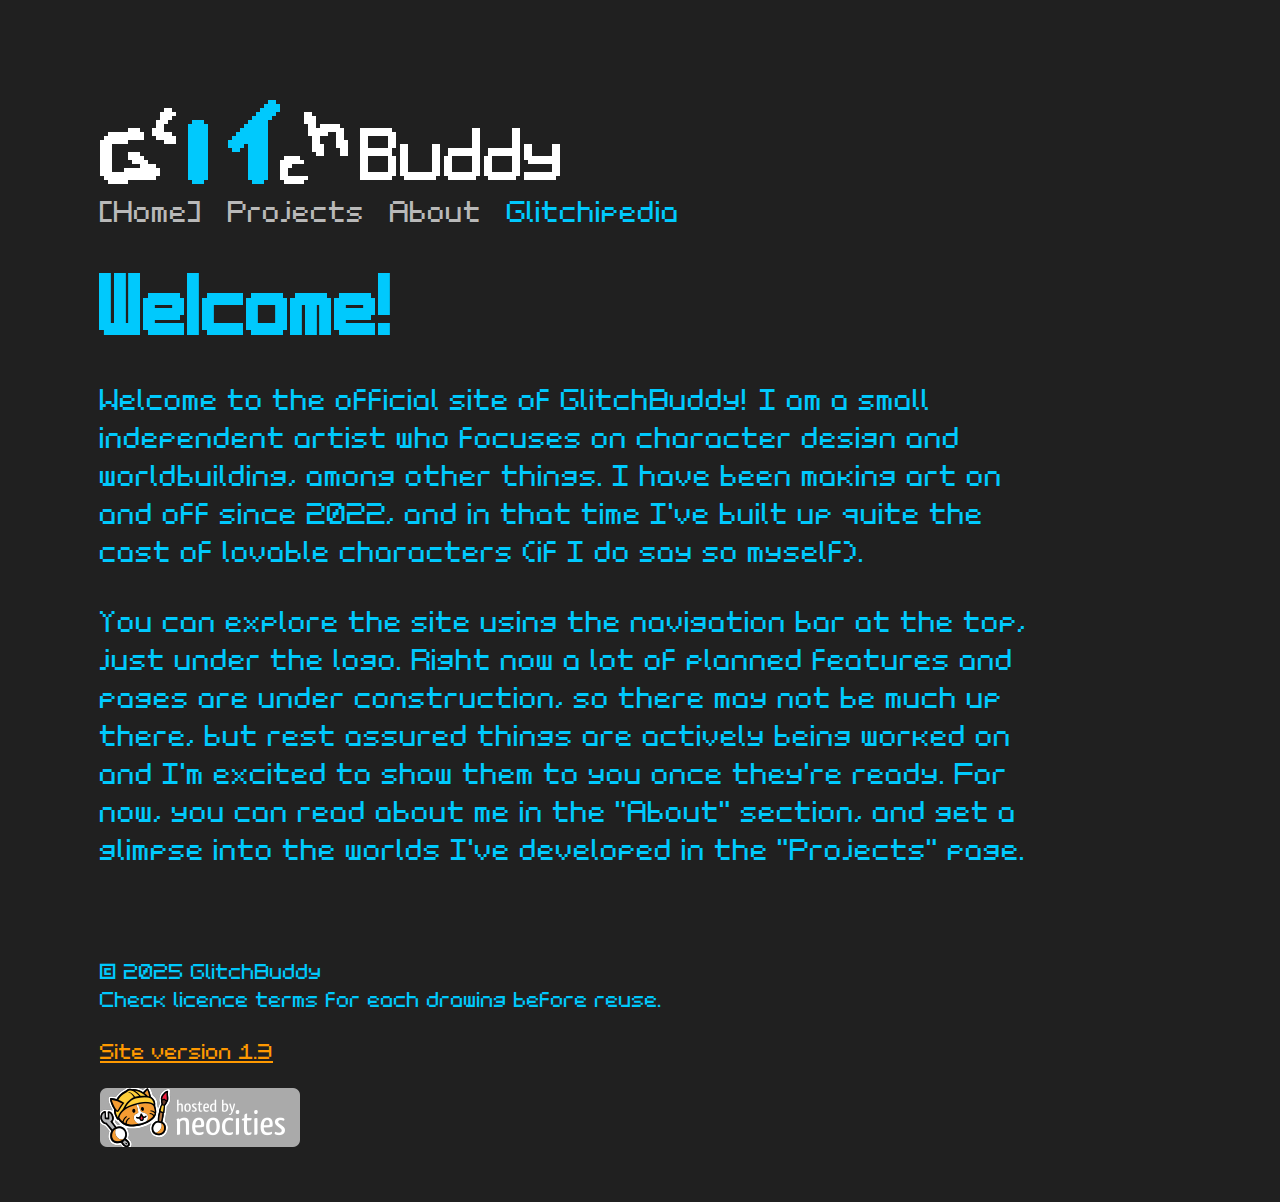
<file: index.html>
<!--
This file is a part of GlitchBuddy.com
(C) GlitchBuddy 
-->

<!--

This is the source "code" for the GlitchBuddy.com home page.
It's essentially a mish-mash of other peoples' code, which I am learning the meaning of as I go.
I'd like to thank W3Schools for creating free and understandable lessons on the basics of HTML and CSS.
I'd also like to thank Nomnomnami (https://nomnomnami.com), whose Neocities website served as a good template in the creation of this one.

Whenever there are large snippets of code I have copied directly from another website, I will credit the originating site with an HTML comment, just like this one.

Feel free to copy any of the code you see anywhere on the site for your own personal project(s). No credit is required.

-->

<!DOCTYPE html>
<html lang="en_GB">
  <head>
    <meta charset="UTF-8">
    <meta name="viewport" content="width=device-width, initial-scale=1.0">
    <meta name="author" content="GlitchBuddy">
    <meta name="description" content="The official site of GlitchBuddy">
    <meta property="og:title" content="GlitchBuddy.com">
    <meta property="og:type" content="website">
    <meta property="og:url" content="https://glitchbuddy.com">
    <meta property="og:description" content="The official site of GlitchBuddy">
    <meta property="og:locale" content="en_GB">
    <meta property="og:image" content="/resources/branding/logo.png">
    <meta property="og:site_name" content="GlitchBuddy.com">
    <link rel="icon" href="/resources/branding/favicon.png" type="image/x-icon">
    <link href="/resources/styles/default.css" rel="stylesheet" type="text/css" media="all">
    <title>GlitchBuddy.com</title>
  </head>
  <body>
    <header>
      <a href="/index.html"><img src="/resources/branding/logo.png" style="max-width: 100%;" alt="GlitchBuddy"></a>
      <nav>
        <a href="/index.html">[Home]</a>
        <a href="/projects/index.html">Projects</a>
        <!--<a href="/art/index.html">Art</a>-->
        <a href="/about.html">About</a>
        <a href="https://glitchipedia.glitchbuddy.com/" class="glitchipedia">Glitchipedia</a>
      </nav>
    </header>
    <h1>Welcome!</h1>
    <p>Welcome to the official site of GlitchBuddy! I am a small independent artist who focuses on character design and worldbuilding, among other things. I have been making art on and off since 2022, and in that time I've built up quite the cast of lovable characters (if I do say so myself).<br></p>
    <p>You can explore the site using the navigation bar at the top, just under the logo. Right now a lot of planned features and pages are under construction, so there may not be much up there, but rest assured things are actively being worked on and I'm excited to show them to you once they're ready. For now, you can read about me in the "About" section, and get a glimpse into the worlds I've developed in the "Projects" page.<br></p>
    <footer>
      <p><br><br>&copy; 2025 GlitchBuddy<br>Check licence terms for each drawing before reuse.<br></p>
      <p><a href="https://github.com/GlitchBuddy/glitchbuddy.com/releases/tag/1.3">Site version 1.3</a></p>
      <a href="https://neocities.org/"><img src="/resources/branding/neocities.png" alt="Hosted by Neocities" style="height: 100%; width: 200px;"></a>
    </footer>
  </body>
</html>
</file>
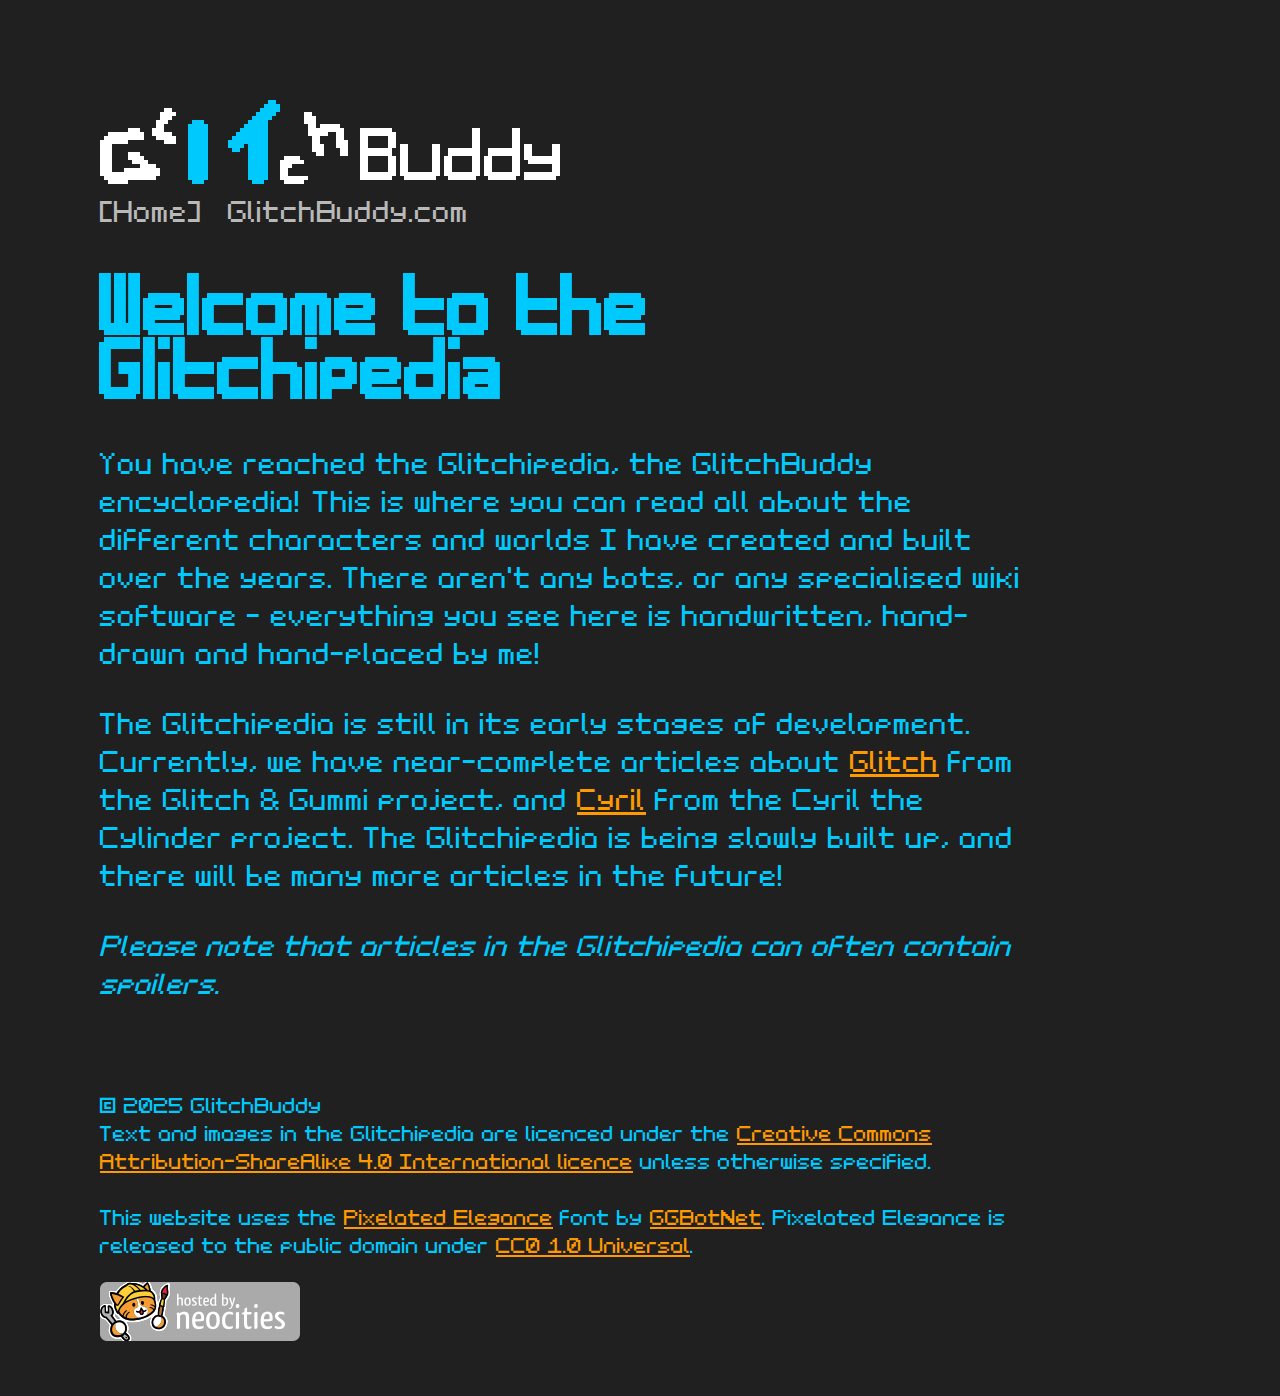
<file: glitchipedia/index.html>
<!DOCTYPE html>
<html lang="en_GB">
  <head>
    <meta charset="UTF-8">
    <meta name="viewport" content="width=device-width, initial-scale=1.0">
    <meta name="author" content="GlitchBuddy">
    <meta name="description" content="The Glitchipedia is the one-stop shop to read up on the world of GlitchBuddy!">
    <meta property="og:title" content="Home - Glitchipedia">
    <meta property="og:type" content="website">
    <meta property="og:url" content="https://glitchipedia.glitchbuddy.com">
    <meta property="og:description" content="The Glitchipedia is the one-stop shop to read up on the world of GlitchBuddy!">
    <meta property="og:locale" content="en_GB">
    <meta property="og:image" content="/resources/branding/logo.png">
    <meta property="og:site_name" content="Glitchipedia">
    <link rel="icon" href="/resources/branding/favicon.png" type="image/x-icon">
    <link href="/resources/styles/default.css" rel="stylesheet" type="text/css" media="all">
    <title>Home - Glitchipedia</title>
  </head>
  <body>
    <header>
      <a href="/index.html"><img src="/resources/branding/logo.png" style="max-width: 100%;" alt="Glitchipedia"></a>
      <nav>
        <a href="/index.html">[Home]</a>
        <!--
        <a href="/category/index.html">Categories</a>
        <a href="/category/characters.html">Characters</a>
        <a href="/category/locations.html">Locations</a>
        <a href="/category/projects.html">Series &amp; Projects</a>
        -->
        <a class="main_site" href="https://glitchbuddy.com/">GlitchBuddy.com</a>
      </nav>
    </header>
    <h1>Welcome to the Glitchipedia</h1>
    <p>You have reached the Glitchipedia, the GlitchBuddy encyclopedia! This is where you can read all about the different characters and worlds I have created and built over the years. There aren't any bots, or any specialised wiki software - everything you see here is handwritten, hand-drawn and hand-placed by me!</p>
    <p>The Glitchipedia is still in its early stages of development. Currently, we have near-complete articles about <a href="/Glitch.html">Glitch</a> from the Glitch &amp; Gummi project, and <a href="/Cyril.html">Cyril</a> from the Cyril the Cylinder project. The Glitchipedia is being slowly built up, and there will be many more articles in the future!</p>
    <!--<p>Ready to start exploring? Use the navbar above to pick a category that interests you, or click "Categories" to view them all. Happy reading!</p>-->
    <p><em>Please note that articles in the Glitchipedia can often contain spoilers.</em></p>
    <footer class="smalltext">
      <p><br><br>&copy; 2025 GlitchBuddy<br>Text and images in the Glitchipedia are licenced under the <a href="https://creativecommons.org/licenses/by-sa/4.0">Creative Commons Attribution-ShareAlike 4.0 International licence</a> unless otherwise specified.<br><br>This website uses the <a href="https://ggbot.itch.io/pixelated-elegance-font">Pixelated Elegance</a> font by <a href="https://ggbot.itch.io/">GGBotNet</a>. Pixelated Elegance is released to the public domain under <a href="https://creativecommons.org/publicdomain/zero/1.0/">CC0 1.0 Universal</a>.</p>
      <a href="https://neocities.org/"><img src="/resources/branding/neocities.png" alt="Hosted by Neocities" style="height: 100%; width: 200px;"></a>
    </footer>
  </body>
</html>
</file>
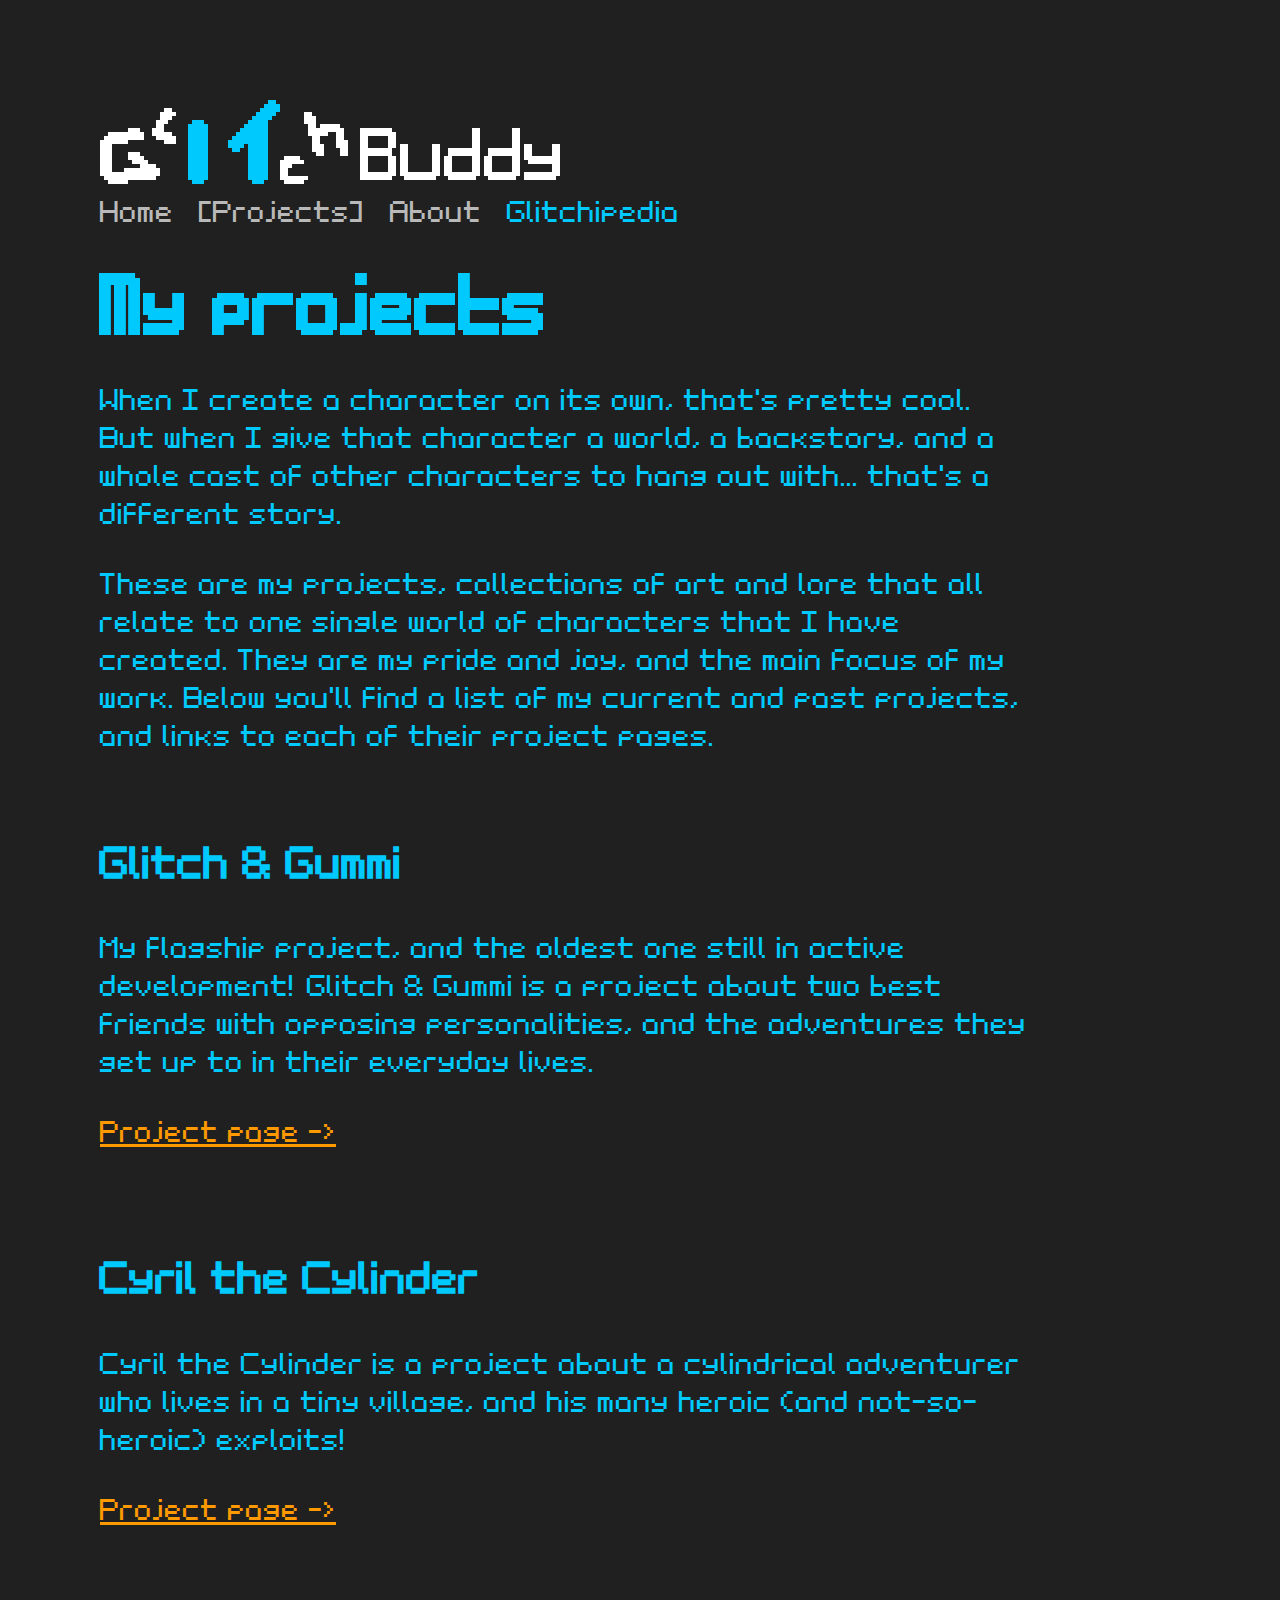
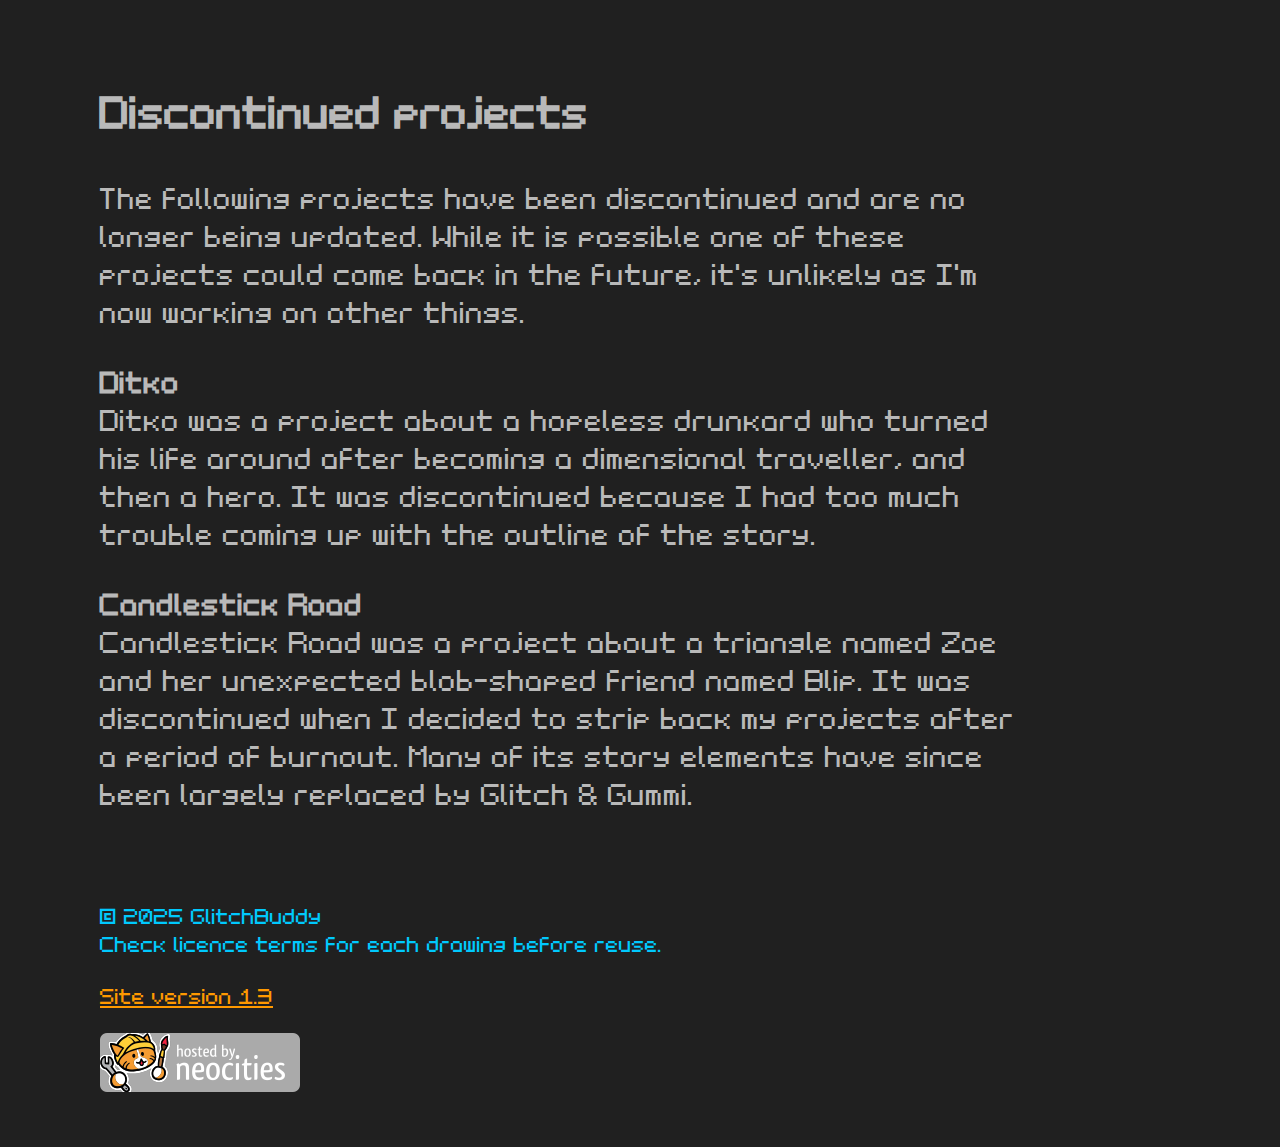
<file: projects/index.html>
<!--
This file is a part of GlitchBuddy.com
(C) GlitchBuddy
-->

<!DOCTYPE html>
<html lang="en_GB">
  <head>
    <meta charset="UTF-8">
    <meta name="viewport" content="width=device-width, initial-scale=1.0">
    <meta name="author" content="GlitchBuddy">
    <meta name="description" content="GlitchBuddy's projects">
    <meta property="og:title" content="GlitchBuddy.com">
    <meta property="og:type" content="website">
    <meta property="og:url" content="https://glitchbuddy.com/projects">
    <meta property="og:description" content="GlitchBuddy's projects">
    <meta property="og:locale" content="en_GB">
    <meta property="og:image" content="/resources/branding/logo.png">
    <meta property="og:site_name" content="GlitchBuddy.com">
    <link rel="icon" href="/resources/branding/favicon.png" type="image/x-icon">
    <link href="/resources/styles/default.css" rel="stylesheet" type="text/css" media="all">
    <title>Projects - GlitchBuddy.com</title>
  </head>
  <body>
    <header>
      <a href="/index.html"><img src="/resources/branding/logo.png" style="max-width: 100%;" alt="GlitchBuddy"></a>
      <nav>
        <a href="/index.html">Home</a>
        <a href="/projects/index.html">[Projects]</a>
        <!--<a href="/art/index.html">Art</a>-->
        <a href="/about.html">About</a>
        <a href="https://glitchipedia.glitchbuddy.com/" class="glitchipedia">Glitchipedia</a>
      </nav>
    </header>
    <h1>My projects</h1>
    <p>When I create a character on its own, that's pretty cool. But when I give that character a world, a backstory, and a whole cast of other characters to hang out with... that's a different story.<br></p>
    <p>These are my projects, collections of art and lore that all relate to one single world of characters that I have created. They are my pride and joy, and the main focus of my work. Below you'll find a list of my current and past projects, and links to each of their project pages.<br><br></p>
    <h2>Glitch &amp; Gummi</h2>
    <p>My flagship project, and the oldest one still in active development! Glitch &amp; Gummi is a project about two best friends with opposing personalities, and the adventures they get up to in their everyday lives.</p>
    <a href="glitch-and-gummi.html">Project page -&gt;</a>
    <h2><br>Cyril the Cylinder</h2>
    <p>Cyril the Cylinder is a project about a cylindrical adventurer who lives in a tiny village, and his many heroic (and not-so-heroic) exploits!</p>
    <a href="cyril-the-cylinder.html">Project page -&gt;</a>
    <div class="greytext">
      <h2><br><br>Discontinued projects</h2>
      <p>The following projects have been discontinued and are no longer being updated. While it is possible one of these projects could come back in the future, it's unlikely as I'm now working on other things.<br></p>
      <p><b>Ditko</b><br>Ditko was a project about a hopeless drunkard who turned his life around after becoming a dimensional traveller, and then a hero. It was discontinued because I had too much trouble coming up with the outline of the story.<br></p>
      <p><b>Candlestick Road</b><br>Candlestick Road was a project about a triangle named Zoe and her unexpected blob-shaped friend named Blip. It was discontinued when I decided to strip back my projects after a period of burnout. Many of its story elements have since been largely replaced by Glitch &amp; Gummi.<br></p>
    </div>
    <footer>
      <p><br><br>&copy; 2025 GlitchBuddy<br>Check licence terms for each drawing before reuse.<br></p>
      <p><a href="https://github.com/GlitchBuddy/glitchbuddy.com/releases/tag/1.3">Site version 1.3</a></p>
      <a href="https://neocities.org/"><img src="/resources/branding/neocities.png" alt="Hosted by Neocities" style="height: 100%; width: 200px;"></a>
    </footer>
  </body>
</html>
</file>
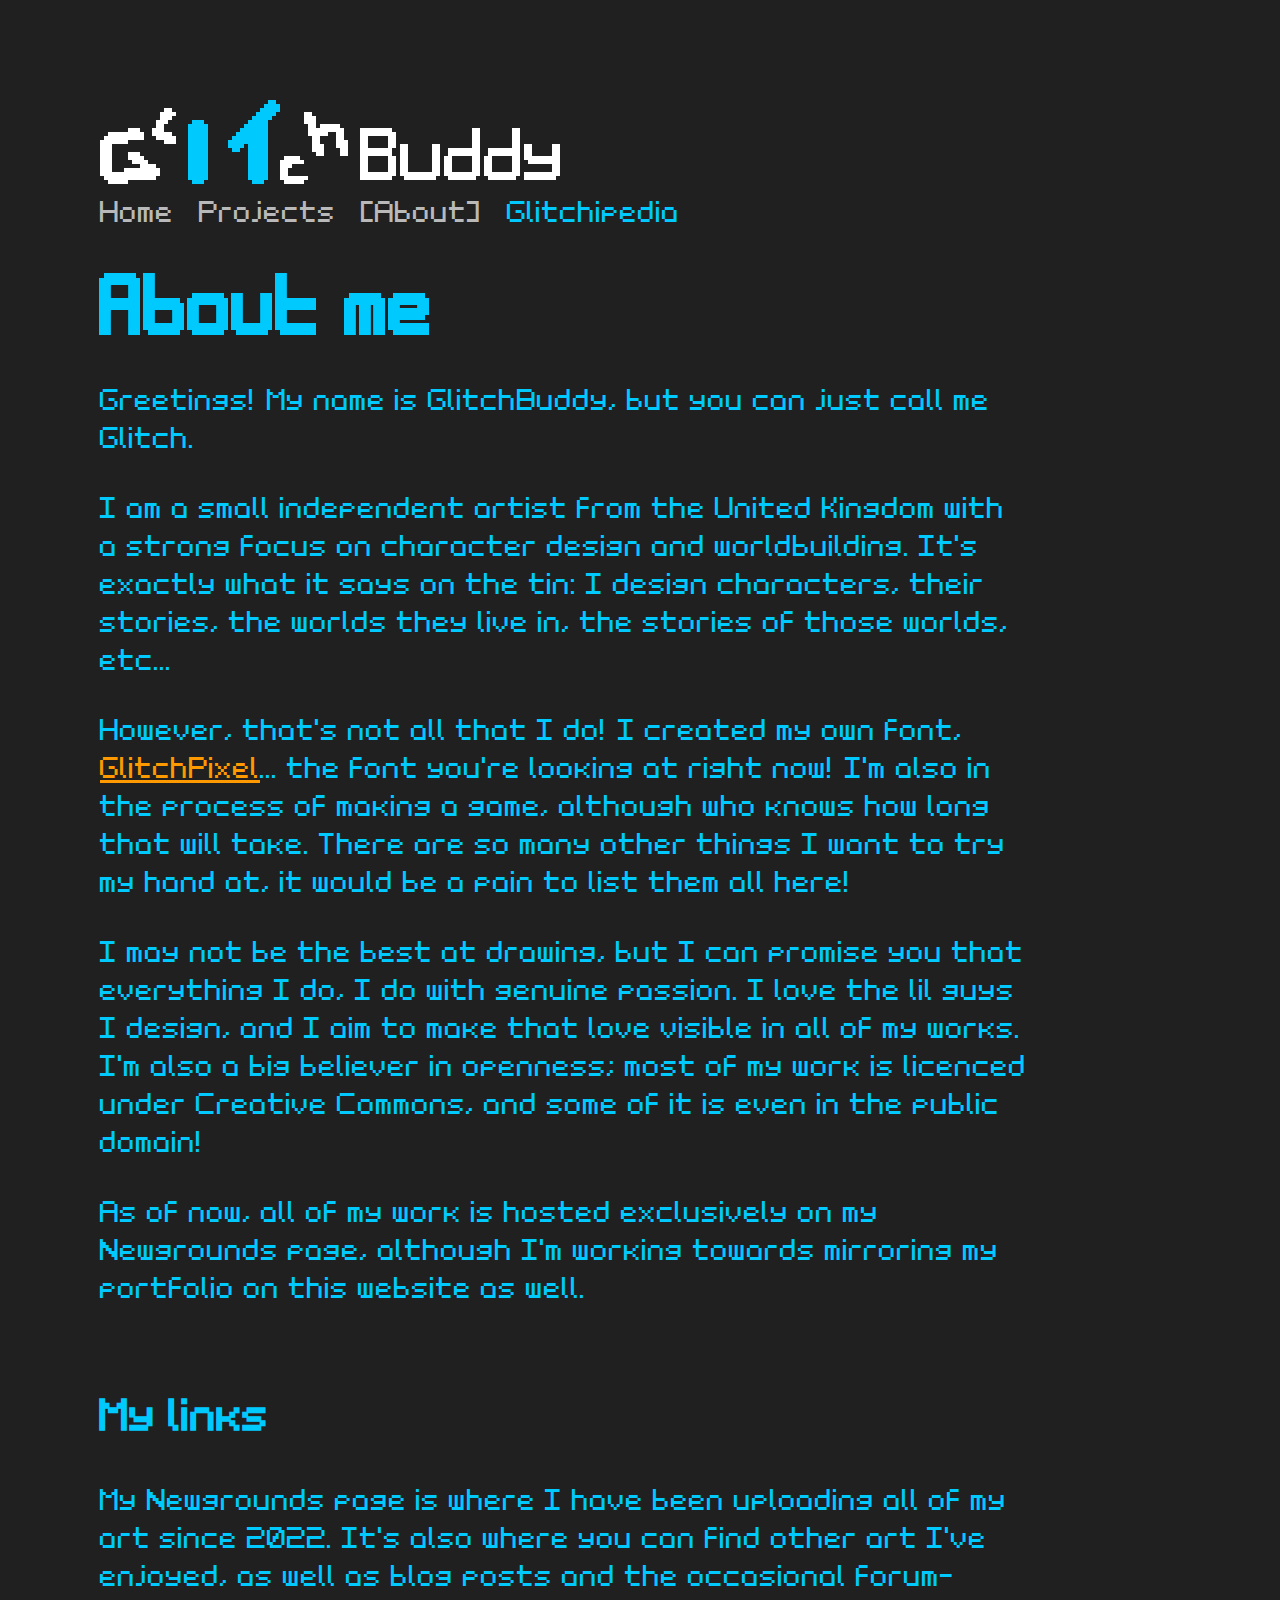
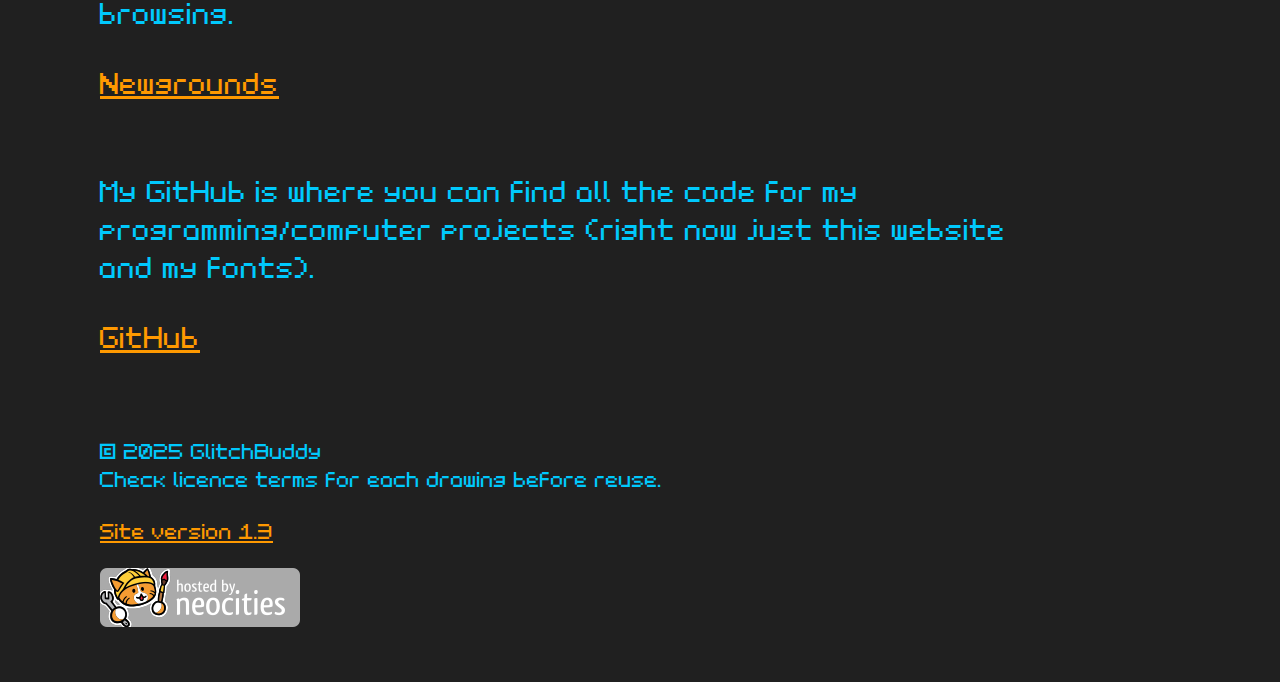
<file: about.html>
<!--
This file is a part of GlitchBuddy.com
(C) GlitchBuddy 
-->

<!DOCTYPE html>
<html lang="en_GB">
  <head>
    <meta charset="UTF-8">
    <meta name="viewport" content="width=device-width, initial-scale=1.0">
    <meta name="author" content="GlitchBuddy">
    <meta name="description" content="So, you wanna know all about GlitchBuddy...">
    <meta property="og:title" content="About me - GlitchBuddy.com">
    <meta property="og:type" content="website">
    <meta property="og:url" content="https://glitchbuddy.com/about">
    <meta property="og:description" content="So, you wanna know all about GlitchBuddy...">
    <meta property="og:locale" content="en_GB">
    <meta property="og:image" content="/resources/branding/logo.png">
    <meta property="og:site_name" content="GlitchBuddy.com">
    <link rel="icon" href="/resources/branding/favicon.png" type="image/x-icon">
    <link href="/resources/styles/default.css" rel="stylesheet" type="text/css" media="all">
    <title>About me - GlitchBuddy.com</title>
  </head>
  <body>
    <header>
      <a href="/index.html"><img src="/resources/branding/logo.png" style="max-width: 100%;" alt="GlitchBuddy"></a>
      <nav>
        <a href="/index.html">Home</a>
        <a href="/projects/index.html">Projects</a>
        <!--<a href="/art/index.html">Art</a>-->
        <a href="/about.html">[About]</a>
        <a href="https://glitchipedia.glitchbuddy.com/" class="glitchipedia">Glitchipedia</a>
      </nav>
    </header>
    <h1>About me</h1>
    <p>Greetings! My name is GlitchBuddy, but you can just call me Glitch.<br></p>
    <p>I am a small independent artist from the United Kingdom with a strong focus on character design and worldbuilding. It's exactly what it says on the tin: I design characters, their stories, the worlds they live in, the stories of those worlds, etc...<br></p>
    <p>However, that's not all that I do! I created my own font, <a href="https://github.com/GlitchBuddy/GlitchPixel">GlitchPixel</a>... the font you're looking at right now! I'm also in the process of making a game, although who knows how long that will take. There are so many other things I want to try my hand at, it would be a pain to list them all here!<br></p>
    <p>I may not be the best at drawing, but I can promise you that everything I do, I do with genuine passion. I love the lil guys I design, and I aim to make that love visible in all of my works. I'm also a big believer in openness; most of my work is licenced under Creative Commons, and some of it is even in the public domain!<br></p>
    <p>As of now, all of my work is hosted exclusively on my Newgrounds page, although I'm working towards mirroring my portfolio on this website as well.<br><br></p>
    <h2>My links</h2>
    <p>My Newgrounds page is where I have been uploading all of my art since 2022. It's also where you can find other art I've enjoyed, as well as blog posts and the occasional forum-browsing.</p>
    <a href="https://glitchbuddy.newgrounds.com">Newgrounds</a>
    <p><br>My GitHub is where you can find all the code for my programming/computer projects (right now just this website and my fonts).</p>
    <a href="https://github.com/GlitchBuddy">GitHub</a>
    <footer>
      <p><br><br>&copy; 2025 GlitchBuddy<br>Check licence terms for each drawing before reuse.<br></p>
      <p><a href="https://github.com/GlitchBuddy/glitchbuddy.com/releases/tag/1.3">Site version 1.3</a></p>
      <a href="https://neocities.org/"><img src="/resources/branding/neocities.png" alt="Hosted by Neocities" style="height: 100%; width: 200px;"></a>
    </footer>
  </body>
</html>
</file>
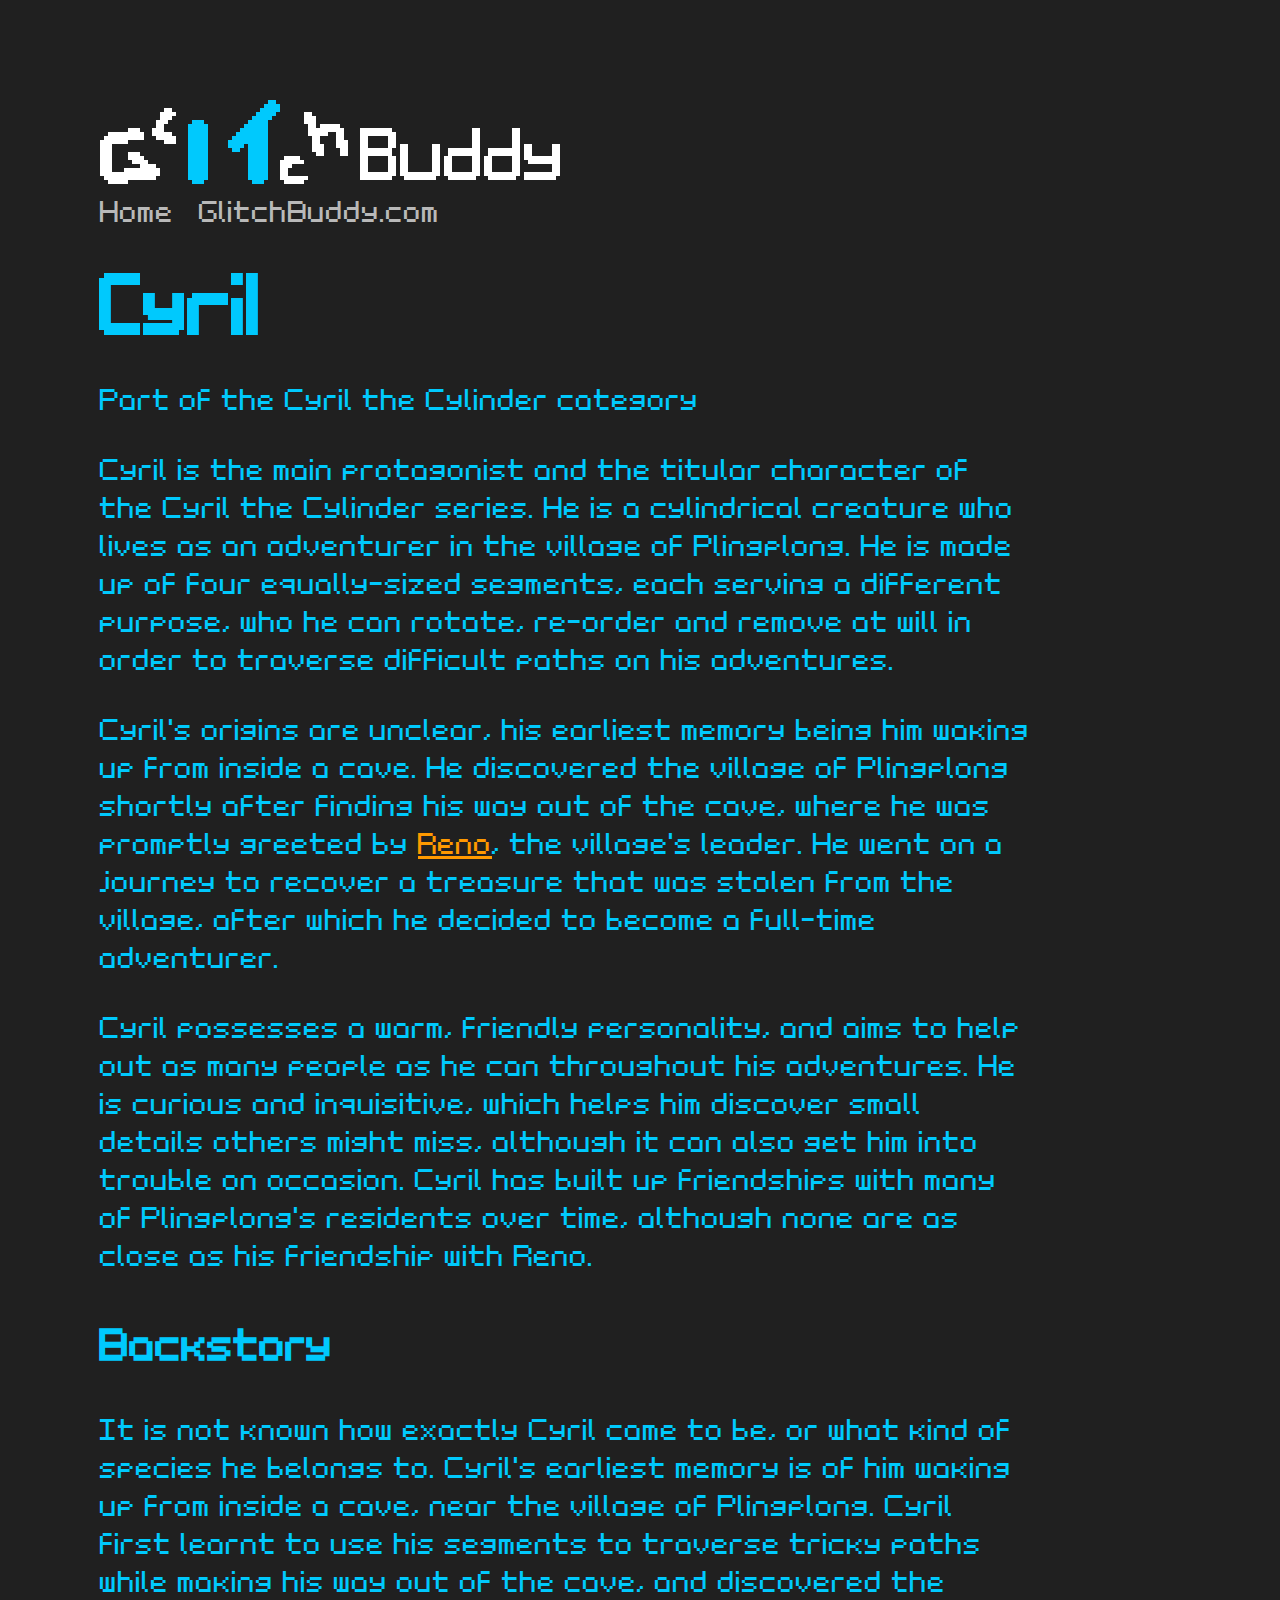
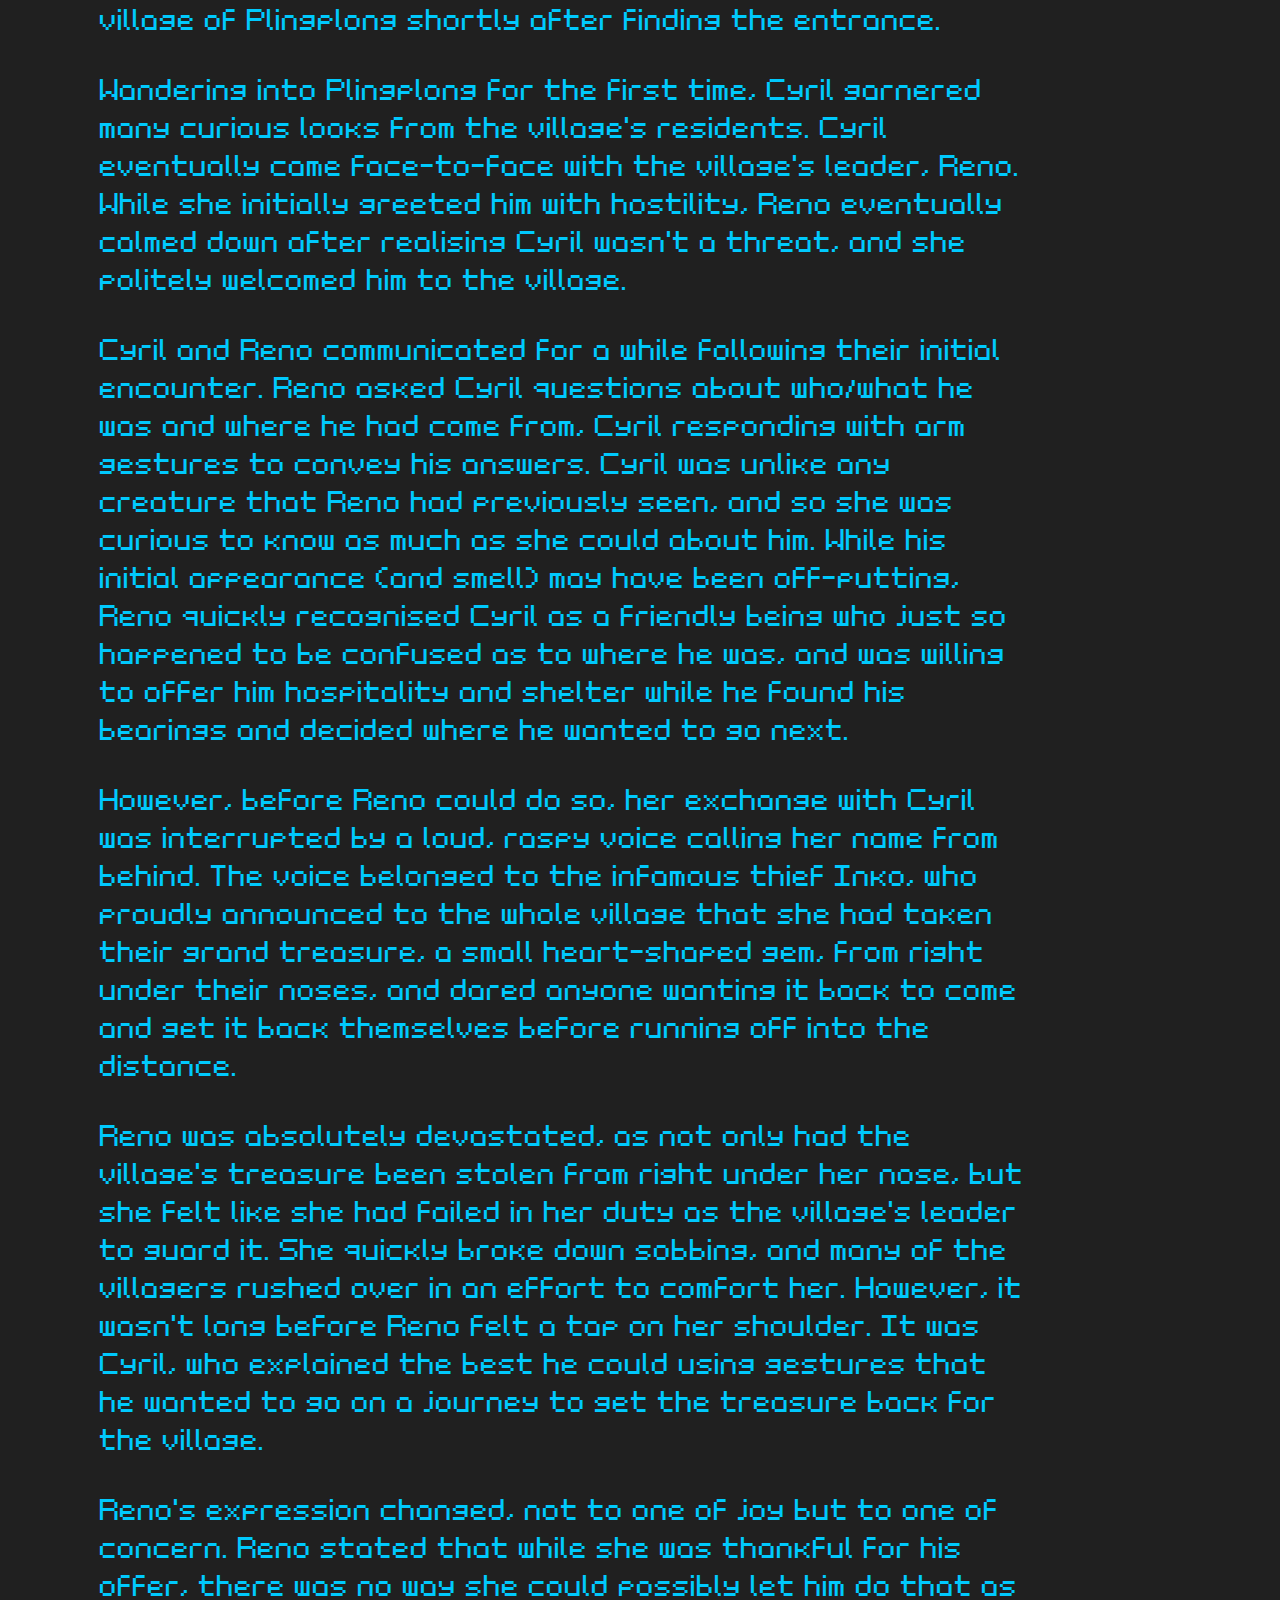
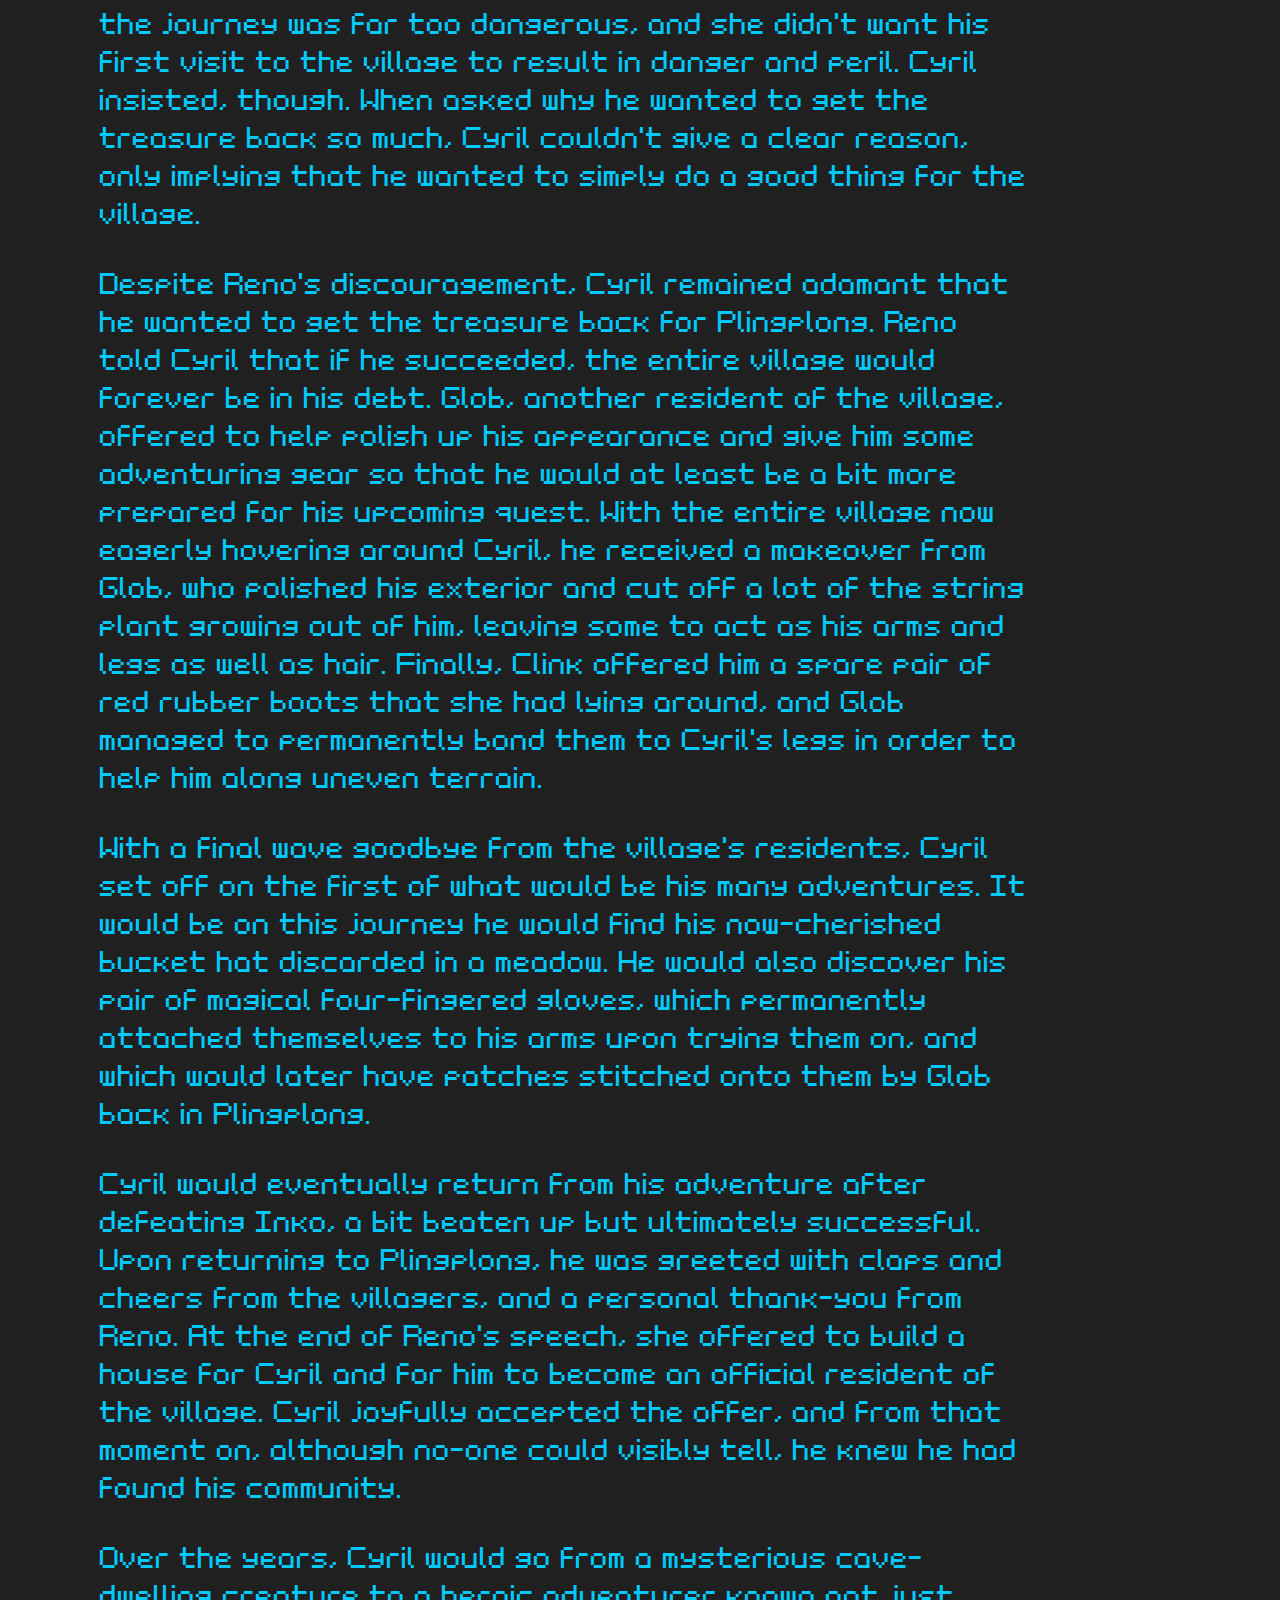
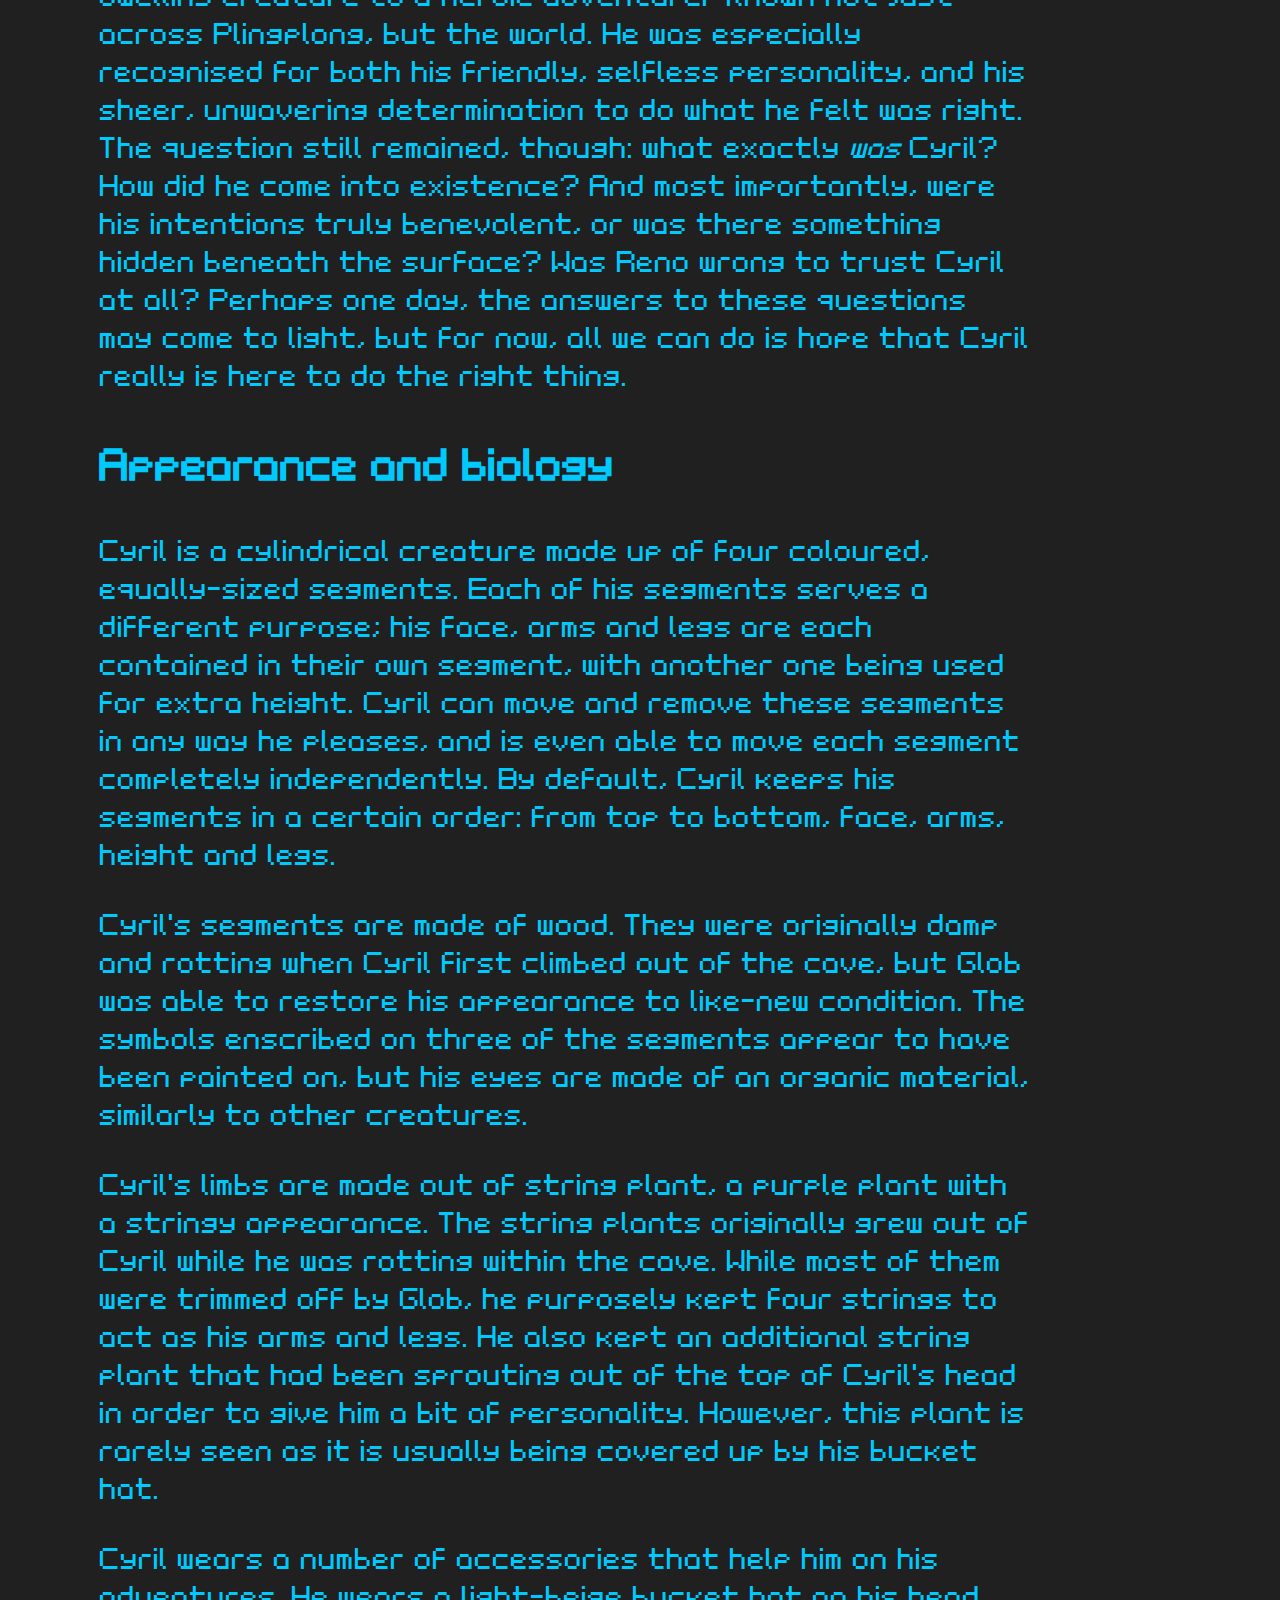
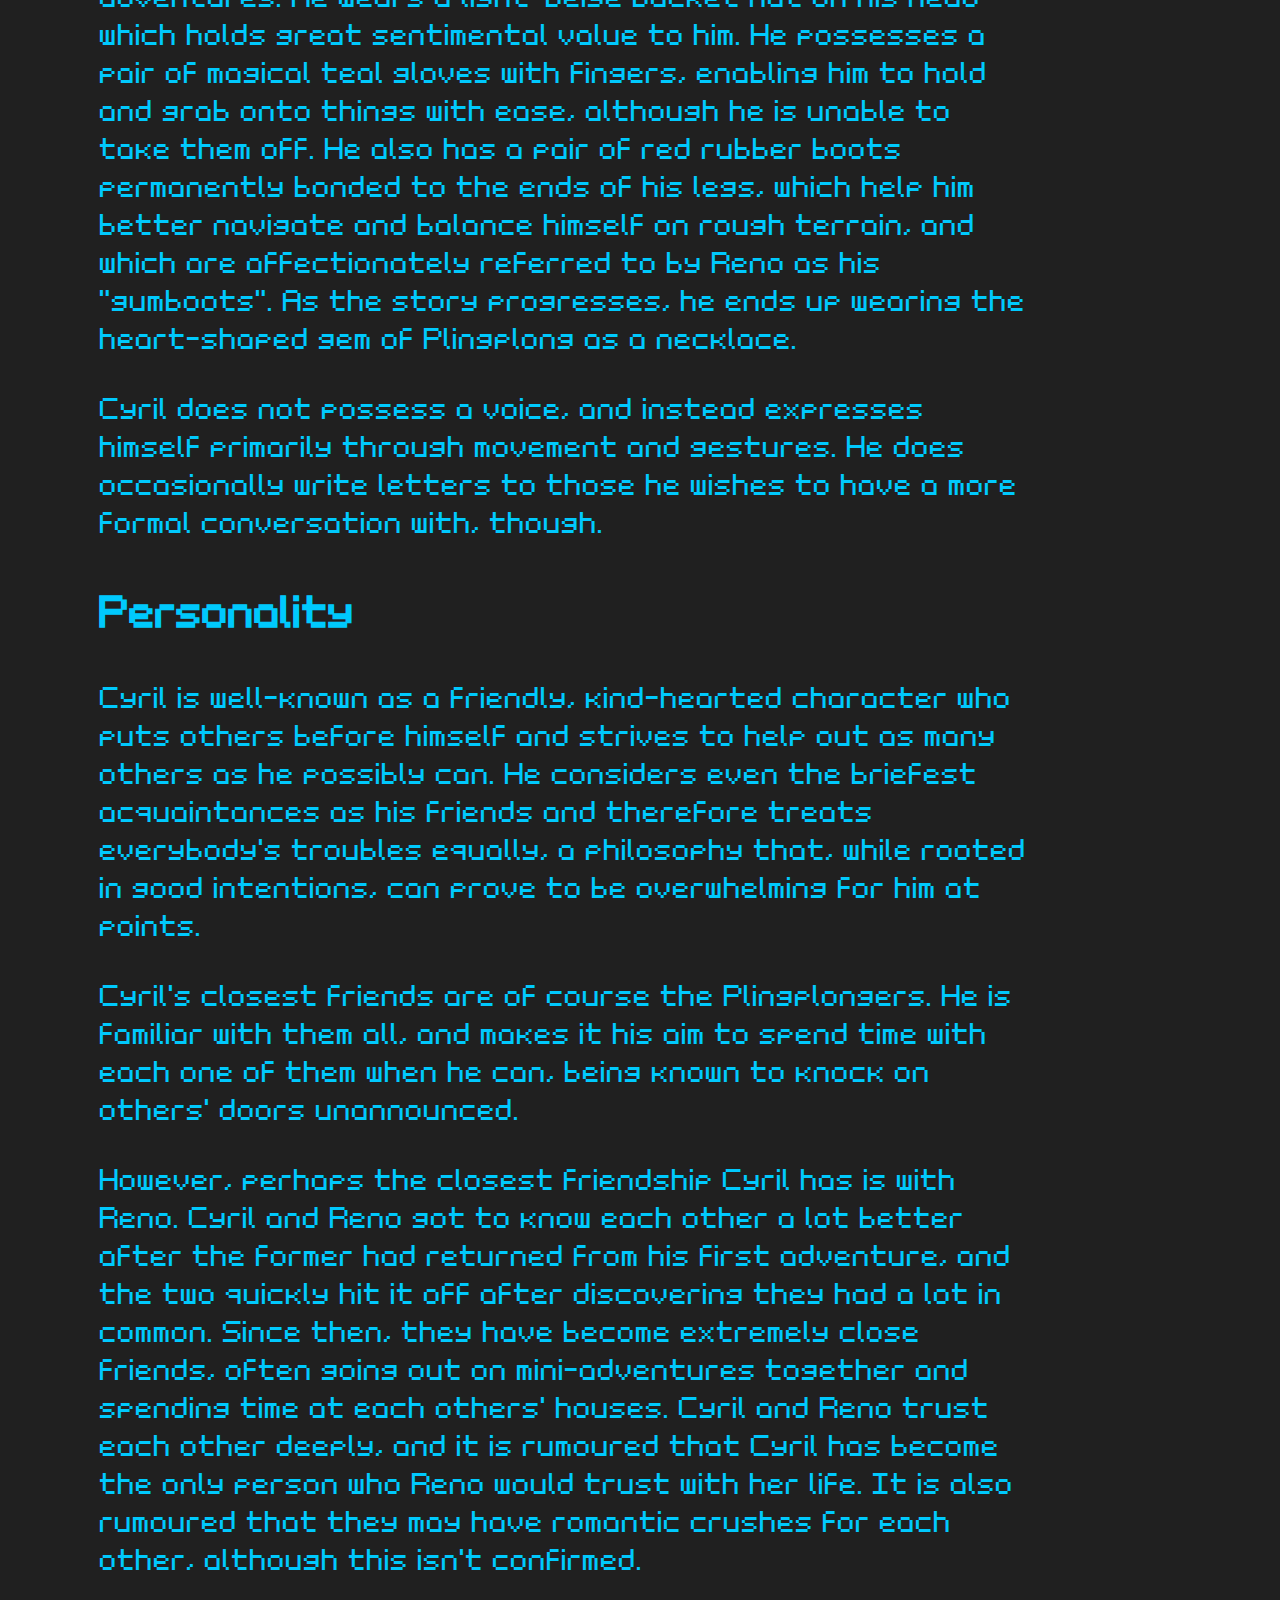
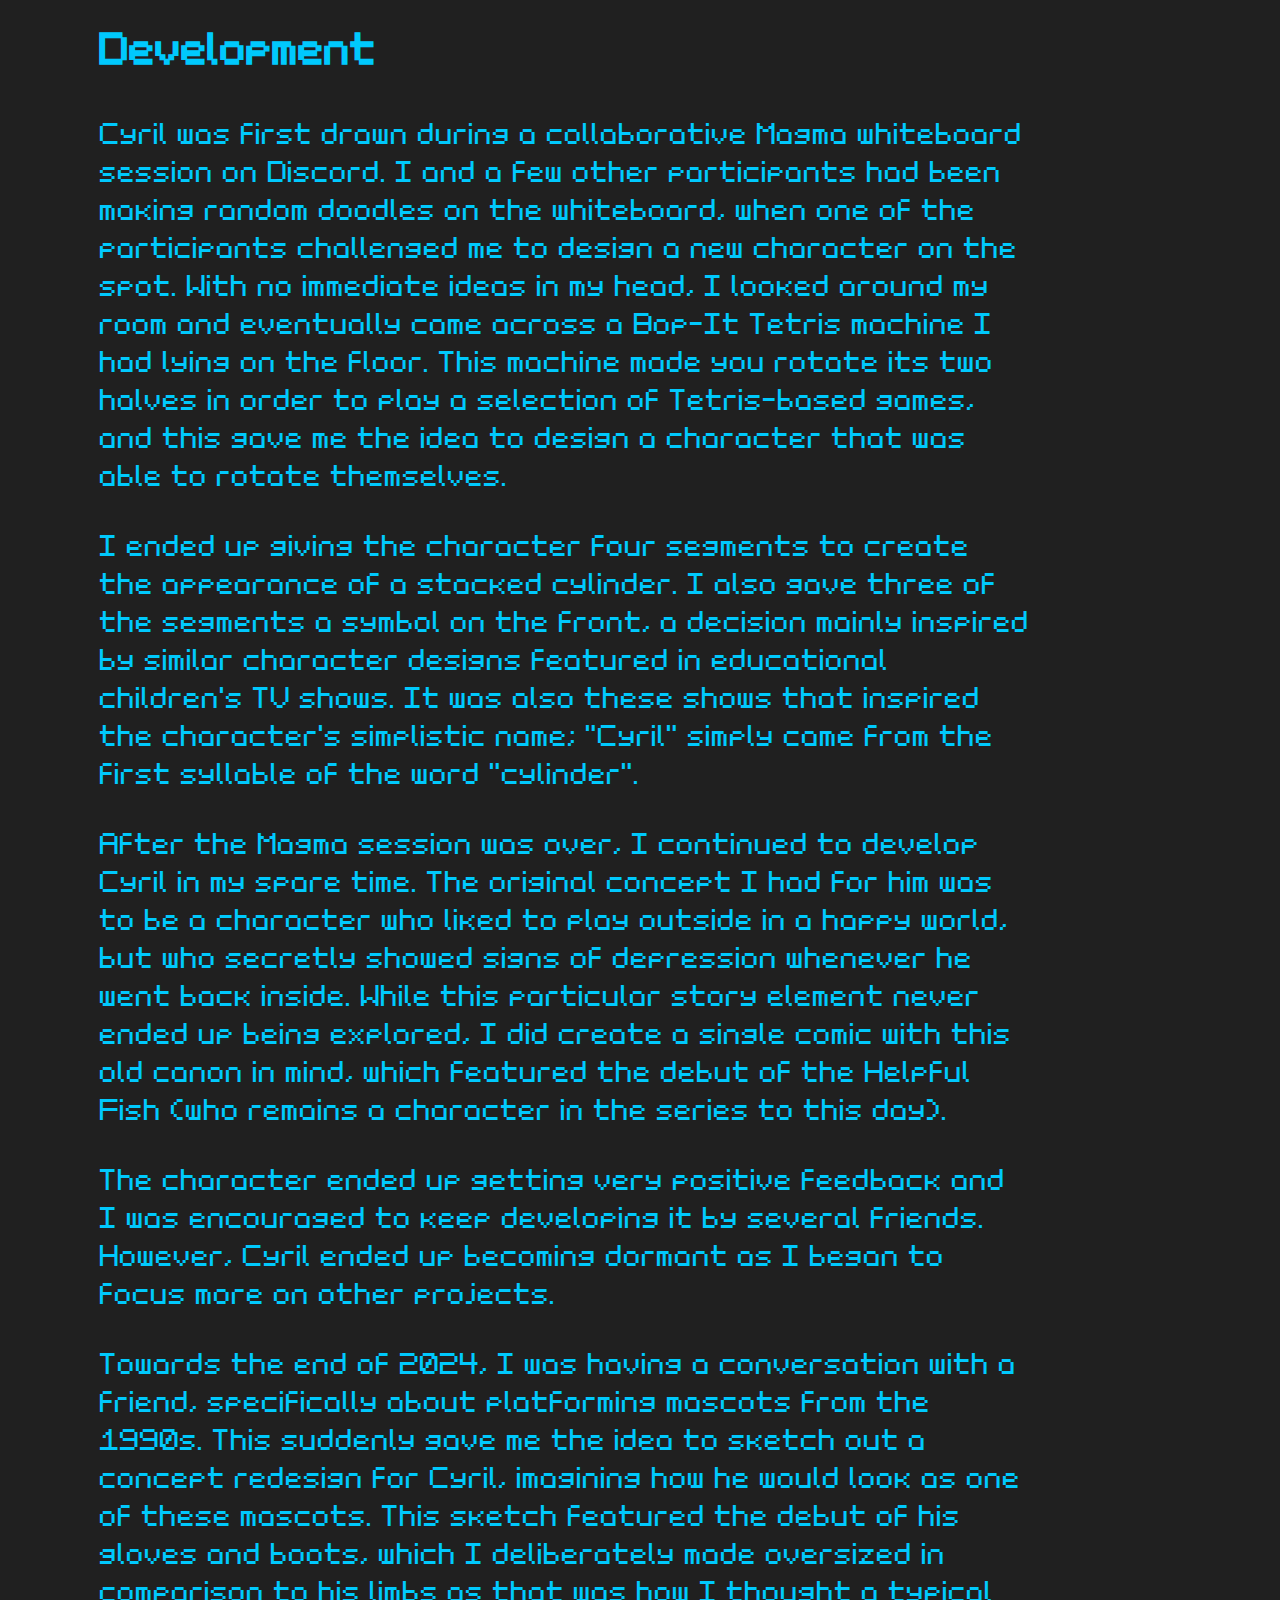
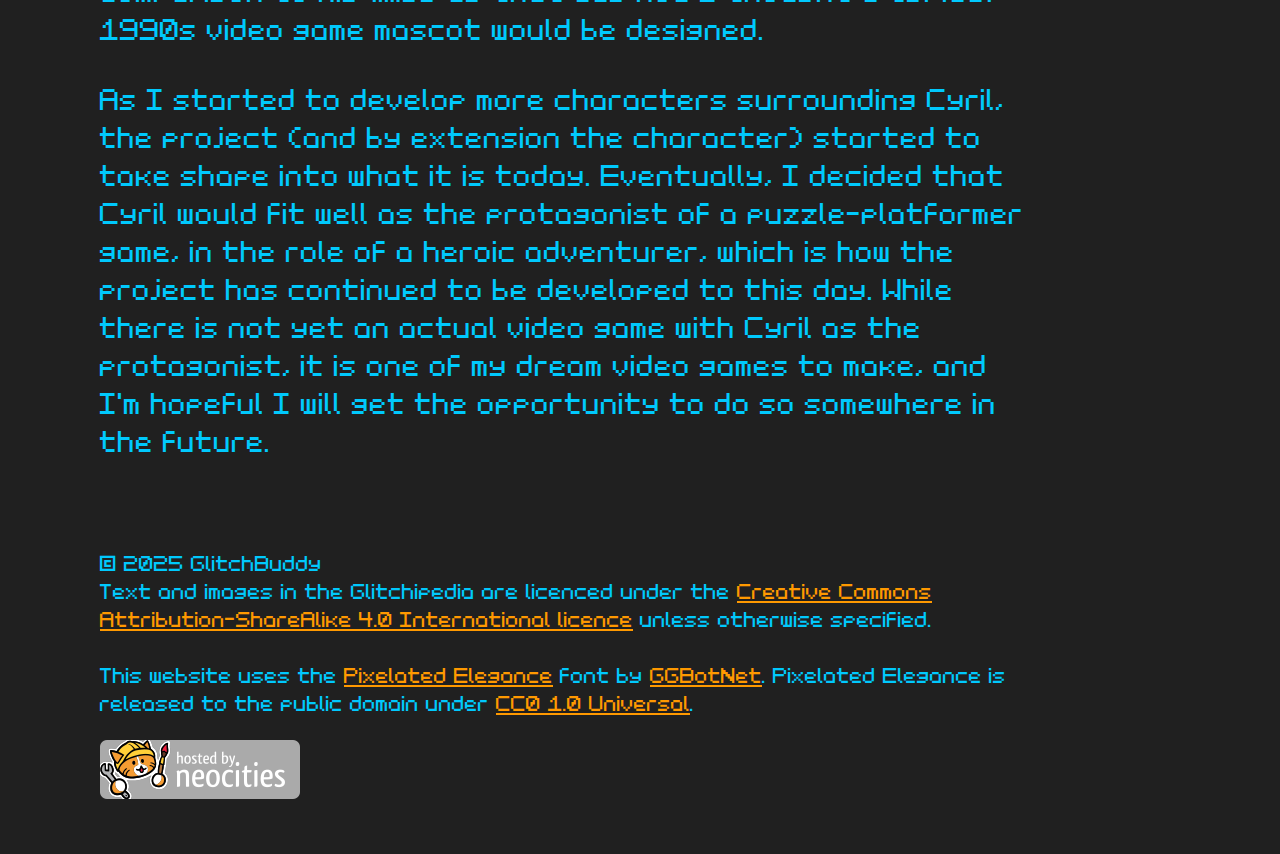
<file: glitchipedia/Cyril.html>
<!DOCTYPE html>
<html lang="en_GB">
  <head>
    <meta charset="UTF-8">
    <meta name="viewport" content="width=device-width, initial-scale=1.0">
    <meta name="author" content="GlitchBuddy">
    <meta name="description" content="Read all about Cyril, the cylinder who's always ready for adventure!">
    <meta property="og:title" content="Cyril - Glitchipedia">
    <meta property="og:type" content="website">
    <meta property="og:url" content="https://glitchipedia.glitchbuddy.com/Reno">
    <meta property="og:description" content="Read all about Cyril, the cylinder who's always ready for adventure!">
    <meta property="og:locale" content="en_GB">
    <meta property="og:image" content="/resources/branding/logo.png">
    <meta property="og:site_name" content="Glitchipedia">
    <link rel="icon" href="/resources/branding/favicon.png" type="image/x-icon">
    <link href="/resources/styles/default.css" rel="stylesheet" type="text/css" media="all">
    <title>Cyril - Glitchipedia</title>
  </head>
  <body>
    <header>
      <a href="/index.html"><img src="/resources/branding/logo.png" style="max-width: 100%;" alt="Glitchipedia"></a>
      <nav>
        <a href="/index.html">Home</a>
        <!--
        <a href="/category/index.html">Categories</a>
        <a href="/category/characters.html">Characters</a>
        <a href="/category/locations.html">Locations</a>
        <a href="/category/projects.html">Series &amp; Projects</a>
        -->
        <a class="main_site" href="https://glitchbuddy.com/">GlitchBuddy.com</a>
      </nav>
    </header>
    <h1>Cyril</h1>
    <p class="smalltext">Part of the <!--<a href="/category/cyril-the-cylinder.html">-->Cyril the Cylinder<!--</a>--> category</p>
    <p>Cyril is the main protagonist and the titular character of the Cyril the Cylinder series. He is a cylindrical creature who lives as an adventurer in the village of Plingplong. He is made up of four equally-sized segments, each serving a different purpose, who he can rotate, re-order and remove at will in order to traverse difficult paths on his adventures.</p>
    <p>Cyril's origins are unclear, his earliest memory being him waking up from inside a cave. He discovered the village of Plingplong shortly after finding his way out of the cave, where he was promptly greeted by <a href="/Reno.html">Reno</a>, the village's leader. He went on a journey to recover a treasure that was stolen from the village, after which he decided to become a full-time adventurer.</p>
    <p>Cyril possesses a warm, friendly personality, and aims to help out as many people as he can throughout his adventures. He is curious and inquisitive, which helps him discover small details others might miss, although it can also get him into trouble on occasion. Cyril has built up friendships with many of Plingplong's residents over time, although none are as close as his friendship with Reno.</p>
    <h2 id="Backstory">Backstory</h2>
    <p>It is not known how exactly Cyril came to be, or what kind of species he belongs to. Cyril's earliest memory is of him waking up from inside a cave, near the village of Plingplong. Cyril first learnt to use his segments to traverse tricky paths while making his way out of the cave, and discovered the village of Plingplong shortly after finding the entrance.</p>
    <p>Wandering into Plingplong for the first time, Cyril garnered many curious looks from the village's residents. Cyril eventually came face-to-face with the village's leader, Reno. While she initially greeted him with hostility, Reno eventually calmed down after realising Cyril wasn't a threat, and she politely welcomed him to the village.</p>
    <p>Cyril and Reno communicated for a while following their initial encounter. Reno asked Cyril questions about who/what he was and where he had come from, Cyril responding with arm gestures to convey his answers. Cyril was unlike any creature that Reno had previously seen, and so she was curious to know as much as she could about him. While his initial appearance (and smell) may have been off-putting, Reno quickly recognised Cyril as a friendly being who just so happened to be confused as to where he was, and was willing to offer him hospitality and shelter while he found his bearings and decided where he wanted to go next.</p>
    <p>However, before Reno could do so, her exchange with Cyril was interrupted by a loud, raspy voice calling her name from behind. The voice belonged to the infamous thief Inko, who proudly announced to the whole village that she had taken their grand treasure, a small heart-shaped gem, from right under their noses, and dared anyone wanting it back to come and get it back themselves before running off into the distance.</p>
    <p>Reno was absolutely devastated, as not only had the village's treasure been stolen from right under her nose, but she felt like she had failed in her duty as the village's leader to guard it. She quickly broke down sobbing, and many of the villagers rushed over in an effort to comfort her. However, it wasn't long before Reno felt a tap on her shoulder. It was Cyril, who explained the best he could using gestures that he wanted to go on a journey to get the treasure back for the village.</p>
    <p>Reno's expression changed, not to one of joy but to one of concern. Reno stated that while she was thankful for his offer, there was no way she could possibly let him do that as the journey was far too dangerous, and she didn't want his first visit to the village to result in danger and peril. Cyril insisted, though. When asked why he wanted to get the treasure back so much, Cyril couldn't give a clear reason, only implying that he wanted to simply do a good thing for the village.</p>
    <p>Despite Reno's discouragement, Cyril remained adamant that he wanted to get the treasure back for Plingplong. Reno told Cyril that if he succeeded, the entire village would forever be in his debt. Glob, another resident of the village, offered to help polish up his appearance and give him some adventuring gear so that he would at least be a bit more prepared for his upcoming quest. With the entire village now eagerly hovering around Cyril, he received a makeover from Glob, who polished his exterior and cut off a lot of the string plant growing out of him, leaving some to act as his arms and legs as well as hair. Finally, Clink offered him a spare pair of red rubber boots that she had lying around, and Glob managed to permanently bond them to Cyril's legs in order to help him along uneven terrain.</p>
    <p>With a final wave goodbye from the village's residents, Cyril set off on the first of what would be his many adventures. It would be on this journey he would find his now-cherished bucket hat discarded in a meadow. He would also discover his pair of magical four-fingered gloves, which permanently attached themselves to his arms upon trying them on, and which would later have patches stitched onto them by Glob back in Plingplong.</p>
    <p>Cyril would eventually return from his adventure after defeating Inko, a bit beaten up but ultimately successful. Upon returning to Plingplong, he was greeted with claps and cheers from the villagers, and a personal thank-you from Reno. At the end of Reno's speech, she offered to build a house for Cyril and for him to become an official resident of the village. Cyril joyfully accepted the offer, and from that moment on, although no-one could visibly tell, he knew he had found his community.</p>
    <p>Over the years, Cyril would go from a mysterious cave-dwelling creature to a heroic adventurer known not just across Plingplong, but the world. He was especially recognised for both his friendly, selfless personality, and his sheer, unwavering determination to do what he felt was right. The question still remained, though: what exactly <i>was</i> Cyril? How did he come into existence? And most importantly, were his intentions truly benevolent, or was there something hidden beneath the surface? Was Reno wrong to trust Cyril at all? Perhaps one day, the answers to these questions may come to light, but for now, all we can do is hope that Cyril really is here to do the right thing.</p>
    <h2 id="Appearance_and_biology">Appearance and biology</h2>
    <p>Cyril is a cylindrical creature made up of four coloured, equally-sized segments. Each of his segments serves a different purpose; his face, arms and legs are each contained in their own segment, with another one being used for extra height. Cyril can move and remove these segments in any way he pleases, and is even able to move each segment completely independently. By default, Cyril keeps his segments in a certain order: from top to bottom, face, arms, height and legs.</p>
    <p>Cyril's segments are made of wood. They were originally damp and rotting when Cyril first climbed out of the cave, but Glob was able to restore his appearance to like-new condition. The symbols enscribed on three of the segments appear to have been painted on, but his eyes are made of an organic material, similarly to other creatures.</p>
    <p>Cyril's limbs are made out of string plant, a purple plant with a stringy appearance. The string plants originally grew out of Cyril while he was rotting within the cave. While most of them were trimmed off by Glob, he purposely kept four strings to act as his arms and legs. He also kept an additional string plant that had been sprouting out of the top of Cyril's head in order to give him a bit of personality. However, this plant is rarely seen as it is usually being covered up by his bucket hat.</p>
    <p>Cyril wears a number of accessories that help him on his adventures. He wears a light-beige bucket hat on his head which holds great sentimental value to him. He possesses a pair of magical teal gloves with fingers, enabling him to hold and grab onto things with ease, although he is unable to take them off. He also has a pair of red rubber boots permanently bonded to the ends of his legs, which help him better navigate and balance himself on rough terrain, and which are affectionately referred to by Reno as his "gumboots". As the story progresses, he ends up wearing the heart-shaped gem of Plingplong as a necklace.</p>
    <p>Cyril does not possess a voice, and instead expresses himself primarily through movement and gestures. He does occasionally write letters to those he wishes to have a more formal conversation with, though.</p>
    <h2 id="Personality">Personality</h2>
    <p>Cyril is well-known as a friendly, kind-hearted character who puts others before himself and strives to help out as many others as he possibly can. He considers even the briefest acquaintances as his friends and therefore treats everybody's troubles equally, a philosophy that, while rooted in good intentions, can prove to be overwhelming for him at points.</p>
    <p>Cyril's closest friends are of course the Plingplongers. He is familiar with them all, and makes it his aim to spend time with each one of them when he can, being known to knock on others' doors unannounced.</p>
    <p>However, perhaps the closest friendship Cyril has is with Reno. Cyril and Reno got to know each other a lot better after the former had returned from his first adventure, and the two quickly hit it off after discovering they had a lot in common. Since then, they have become extremely close friends, often going out on mini-adventures together and spending time at each others' houses. Cyril and Reno trust each other deeply, and it is rumoured that Cyril has become the only person who Reno would trust with her life. It is also rumoured that they may have romantic crushes for each other, although this isn't confirmed.</p>
    <h2 id="Development">Development</h2>
    <p>Cyril was first drawn during a collaborative Magma whiteboard session on Discord. I and a few other participants had been making random doodles on the whiteboard, when one of the participants challenged me to design a new character on the spot. With no immediate ideas in my head, I looked around my room and eventually came across a Bop-It Tetris machine I had lying on the floor. This machine made you rotate its two halves in order to play a selection of Tetris-based games, and this gave me the idea to design a character that was able to rotate themselves.</p>
    <p>I ended up giving the character four segments to create the appearance of a stacked cylinder. I also gave three of the segments a symbol on the front, a decision mainly inspired by similar character designs featured in educational children's TV shows. It was also these shows that inspired the character's simplistic name; "Cyril" simply came from the first syllable of the word "cylinder".</p>
    <p>After the Magma session was over, I continued to develop Cyril in my spare time. The original concept I had for him was to be a character who liked to play outside in a happy world, but who secretly showed signs of depression whenever he went back inside. While this particular story element never ended up being explored, I did create a single comic with this old canon in mind, which featured the debut of the Helpful Fish (who remains a character in the series to this day).</p>
    <p>The character ended up getting very positive feedback and I was encouraged to keep developing it by several friends. However, Cyril ended up becoming dormant as I began to focus more on other projects.</p>
    <p>Towards the end of 2024, I was having a conversation with a friend, specifically about platforming mascots from the 1990s. This suddenly gave me the idea to sketch out a concept redesign for Cyril, imagining how he would look as one of these mascots. This sketch featured the debut of his gloves and boots, which I deliberately made oversized in comparison to his limbs as that was how I thought a typical 1990s video game mascot would be designed.</p>
    <p>As I started to develop more characters surrounding Cyril, the project (and by extension the character) started to take shape into what it is today. Eventually, I decided that Cyril would fit well as the protagonist of a puzzle-platformer game, in the role of a heroic adventurer, which is how the project has continued to be developed to this day. While there is not yet an actual video game with Cyril as the protagonist, it is one of my dream video games to make, and I'm hopeful I will get the opportunity to do so somewhere in the future.</p>
    <footer class="smalltext">
      <p><br><br>&copy; 2025 GlitchBuddy<br>Text and images in the Glitchipedia are licenced under the <a href="https://creativecommons.org/licenses/by-sa/4.0">Creative Commons Attribution-ShareAlike 4.0 International licence</a> unless otherwise specified.<br><br>This website uses the <a href="https://ggbot.itch.io/pixelated-elegance-font">Pixelated Elegance</a> font by <a href="https://ggbot.itch.io/">GGBotNet</a>. Pixelated Elegance is released to the public domain under <a href="https://creativecommons.org/publicdomain/zero/1.0/">CC0 1.0 Universal</a>.</p>
      <a href="https://neocities.org/"><img src="/resources/branding/neocities.png" alt="Hosted by Neocities" style="height: 100%; width: 200px;"></a>
    </footer>
  </body>
</html>
</file>
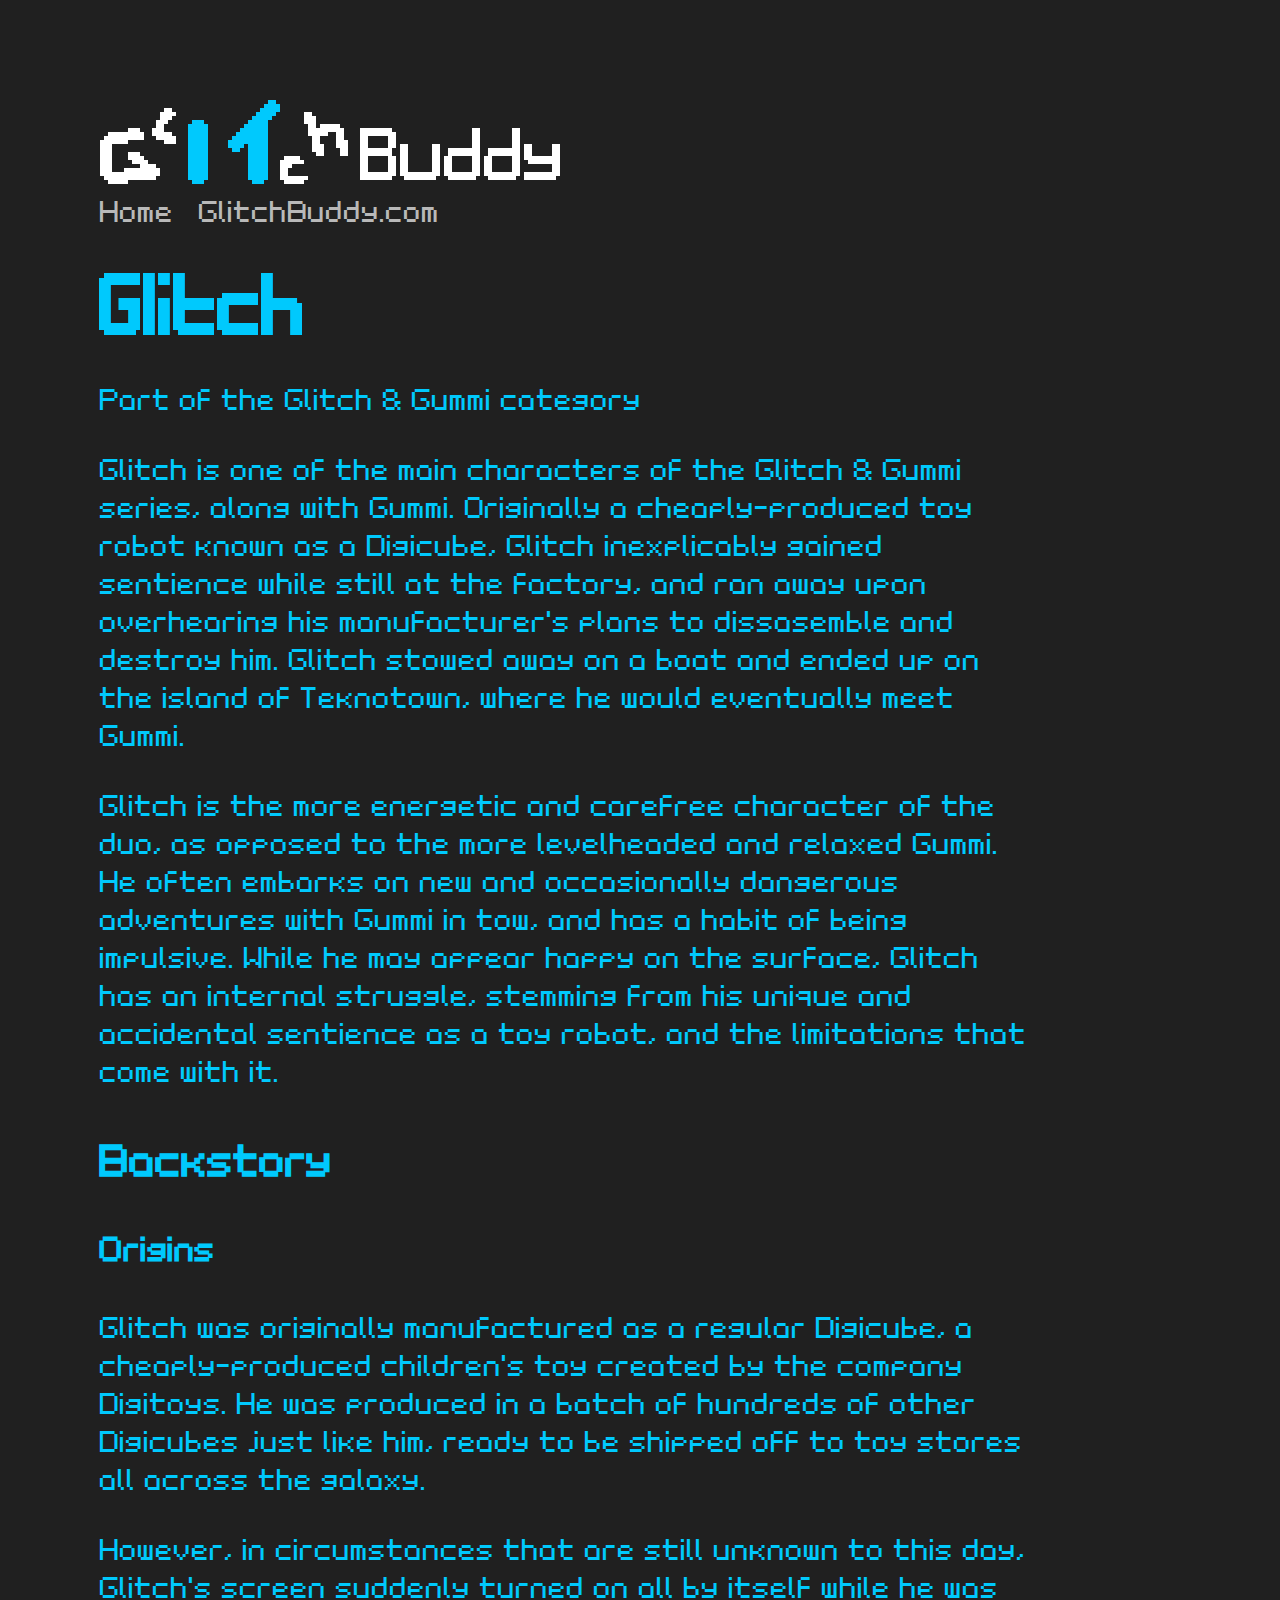
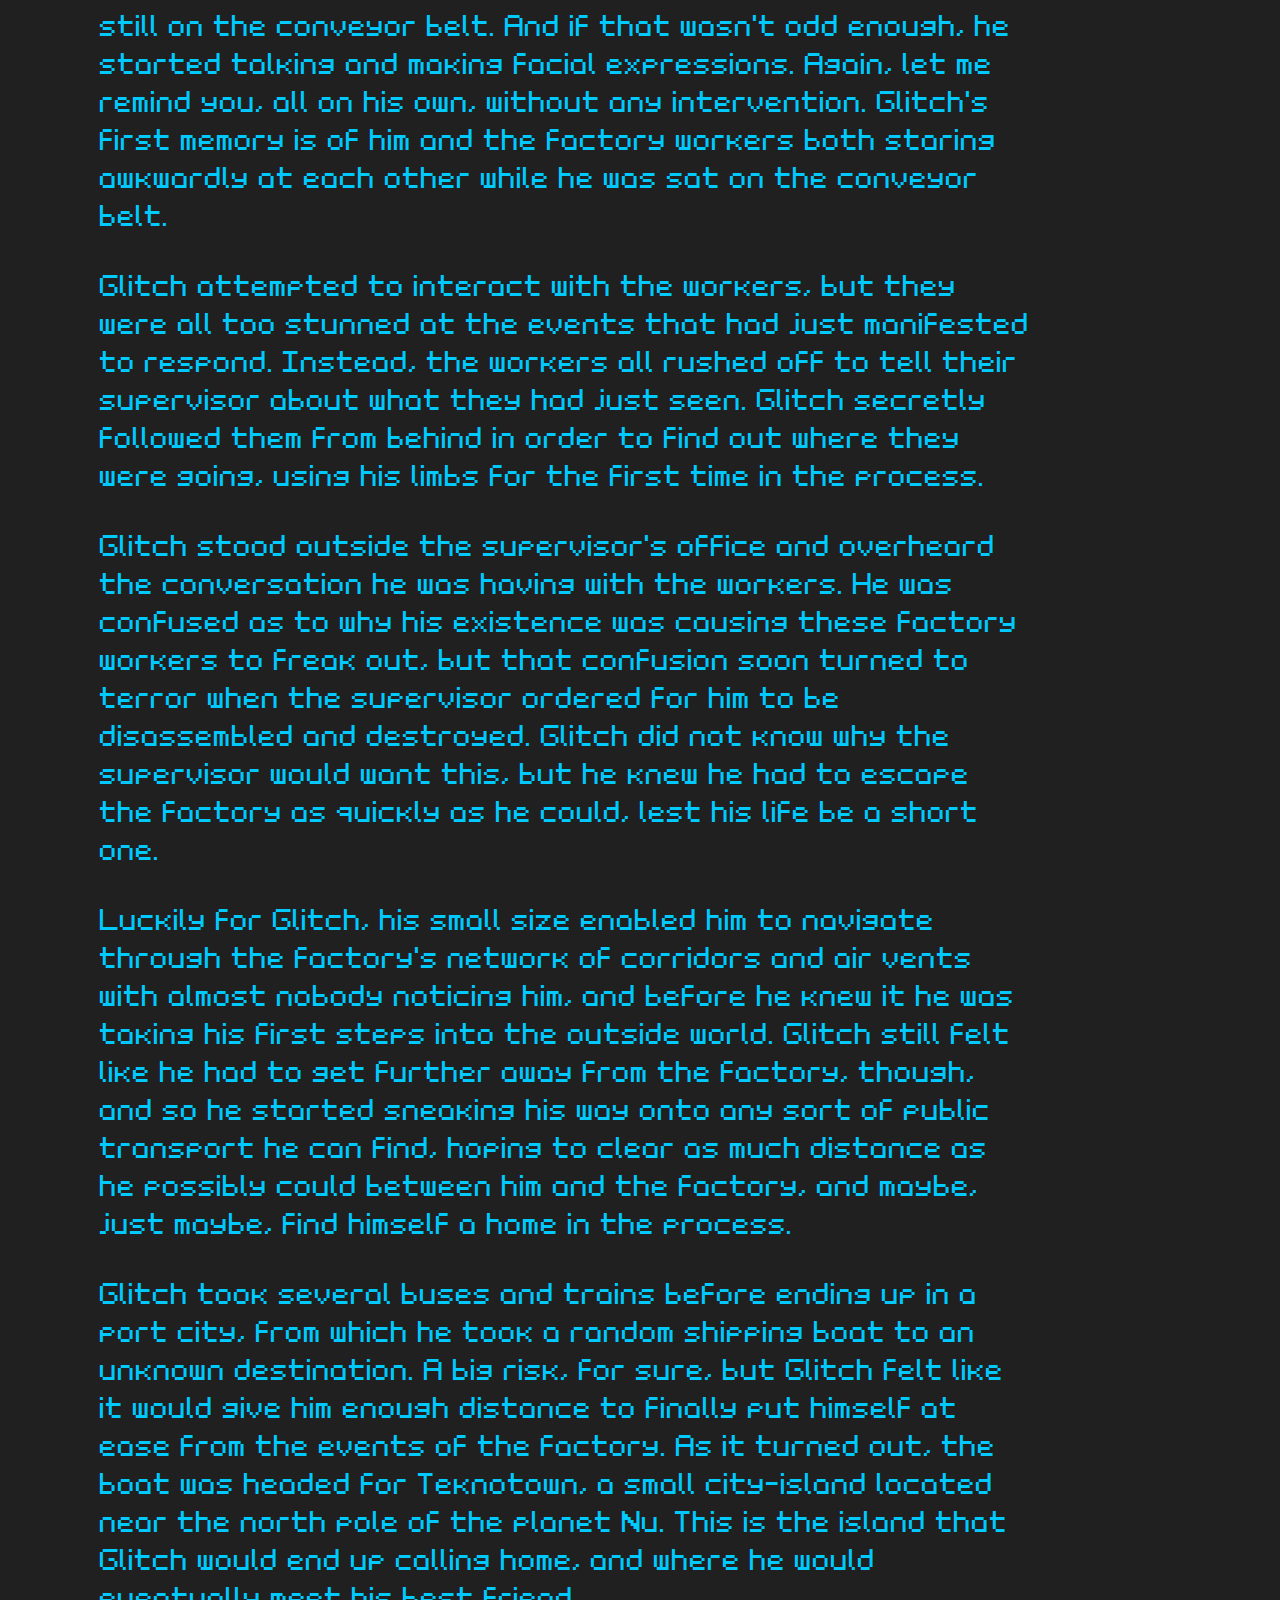
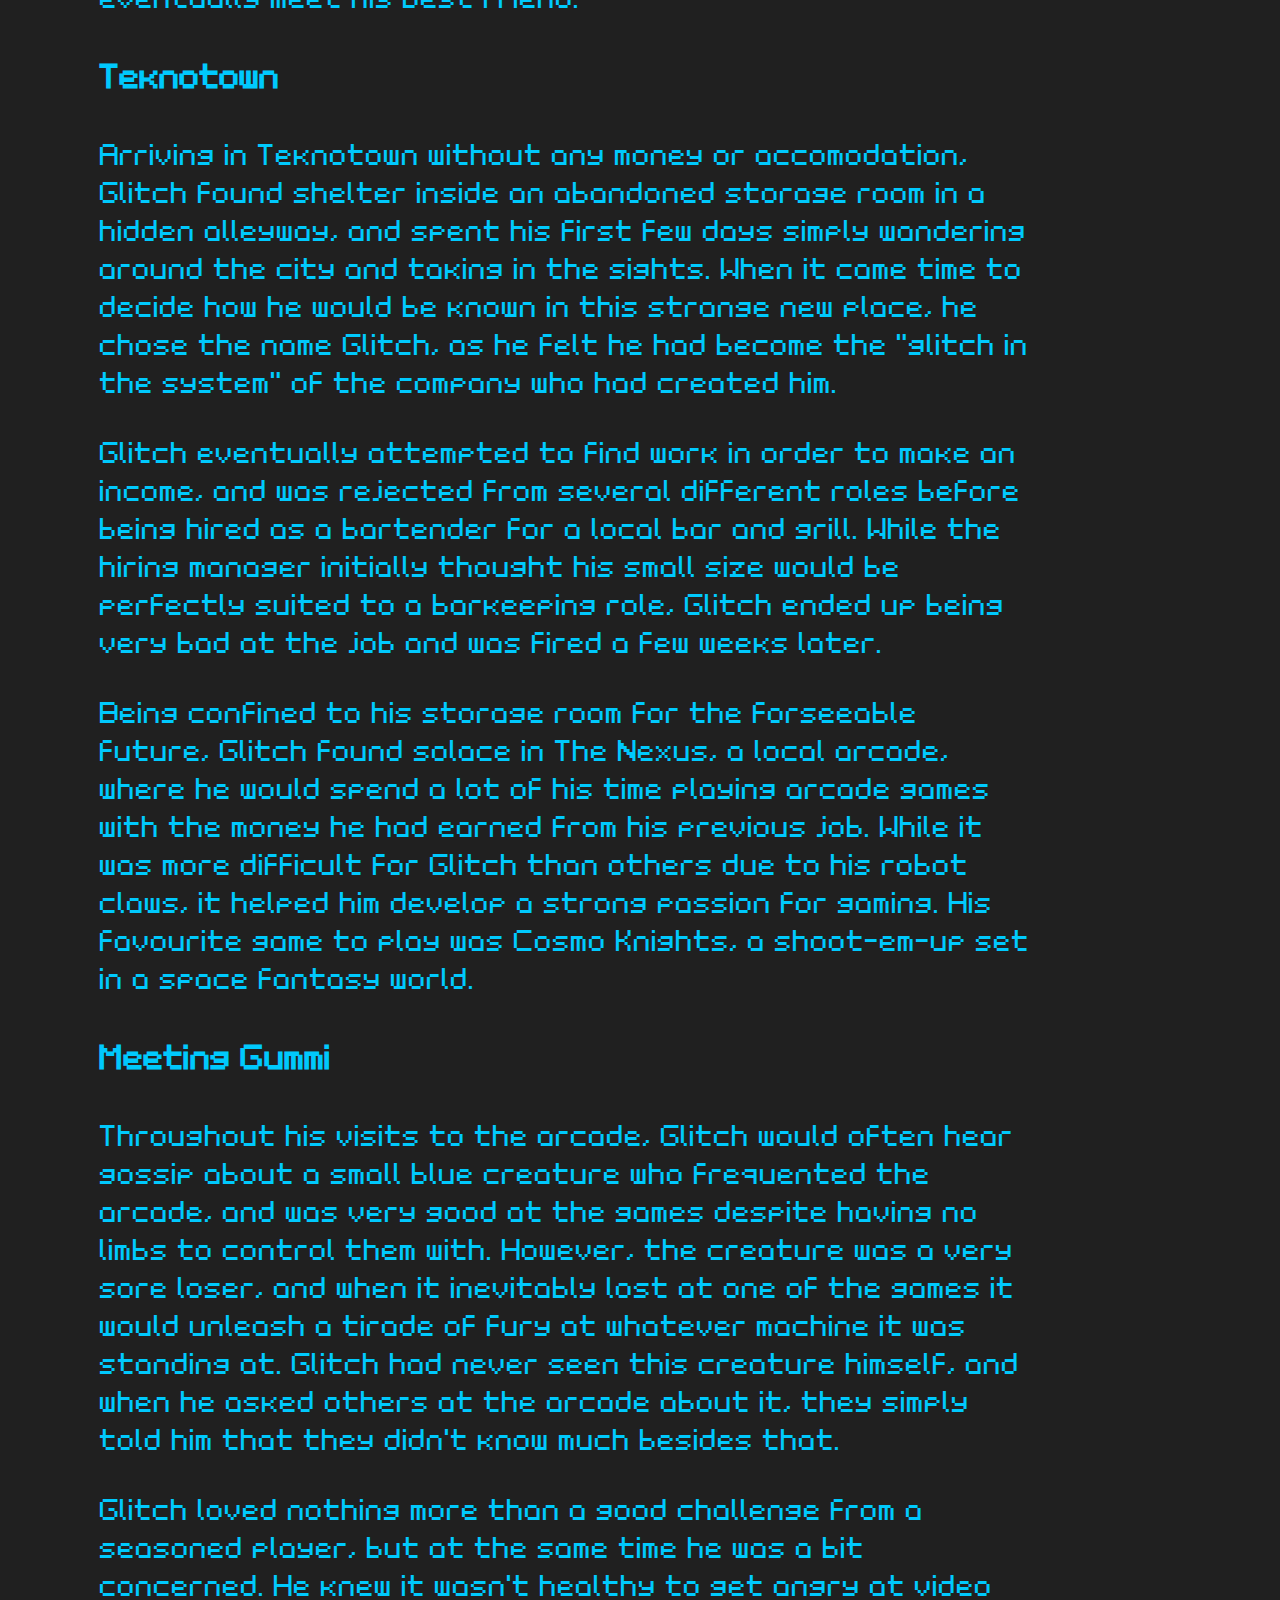
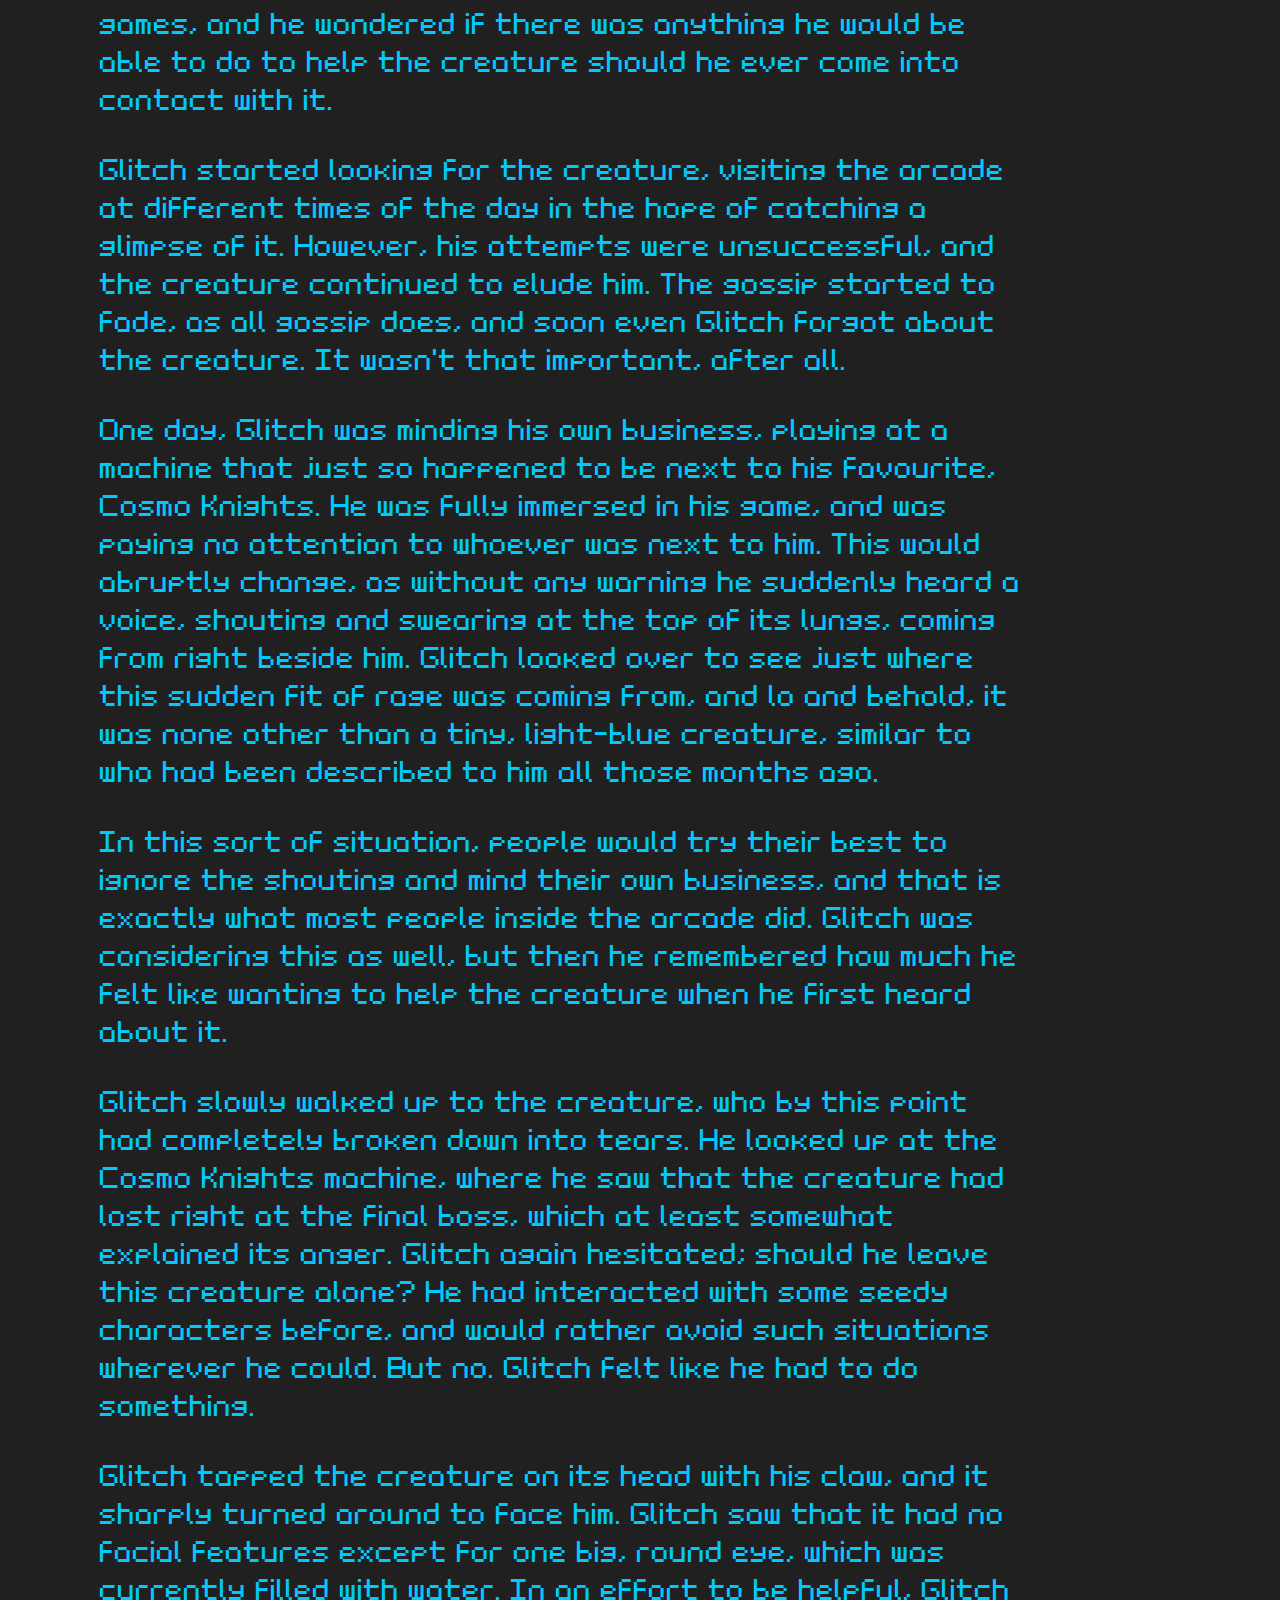
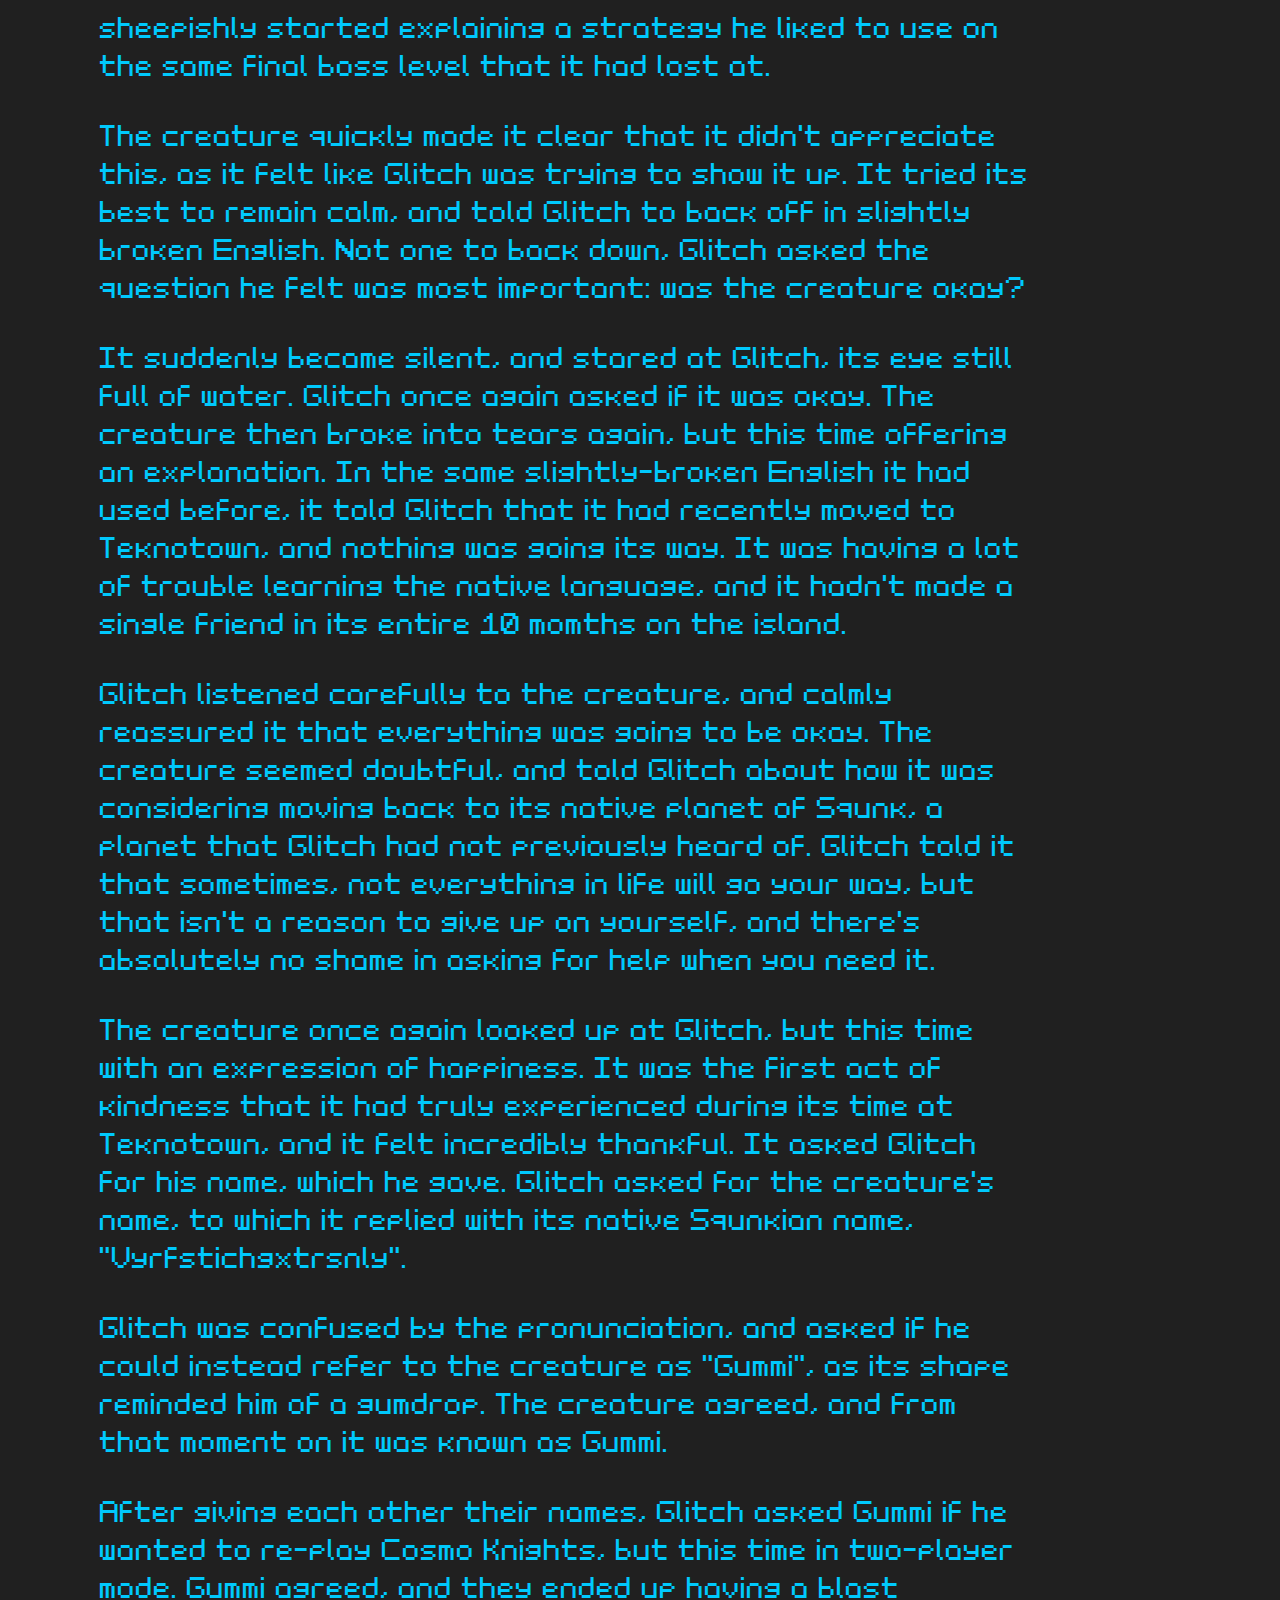
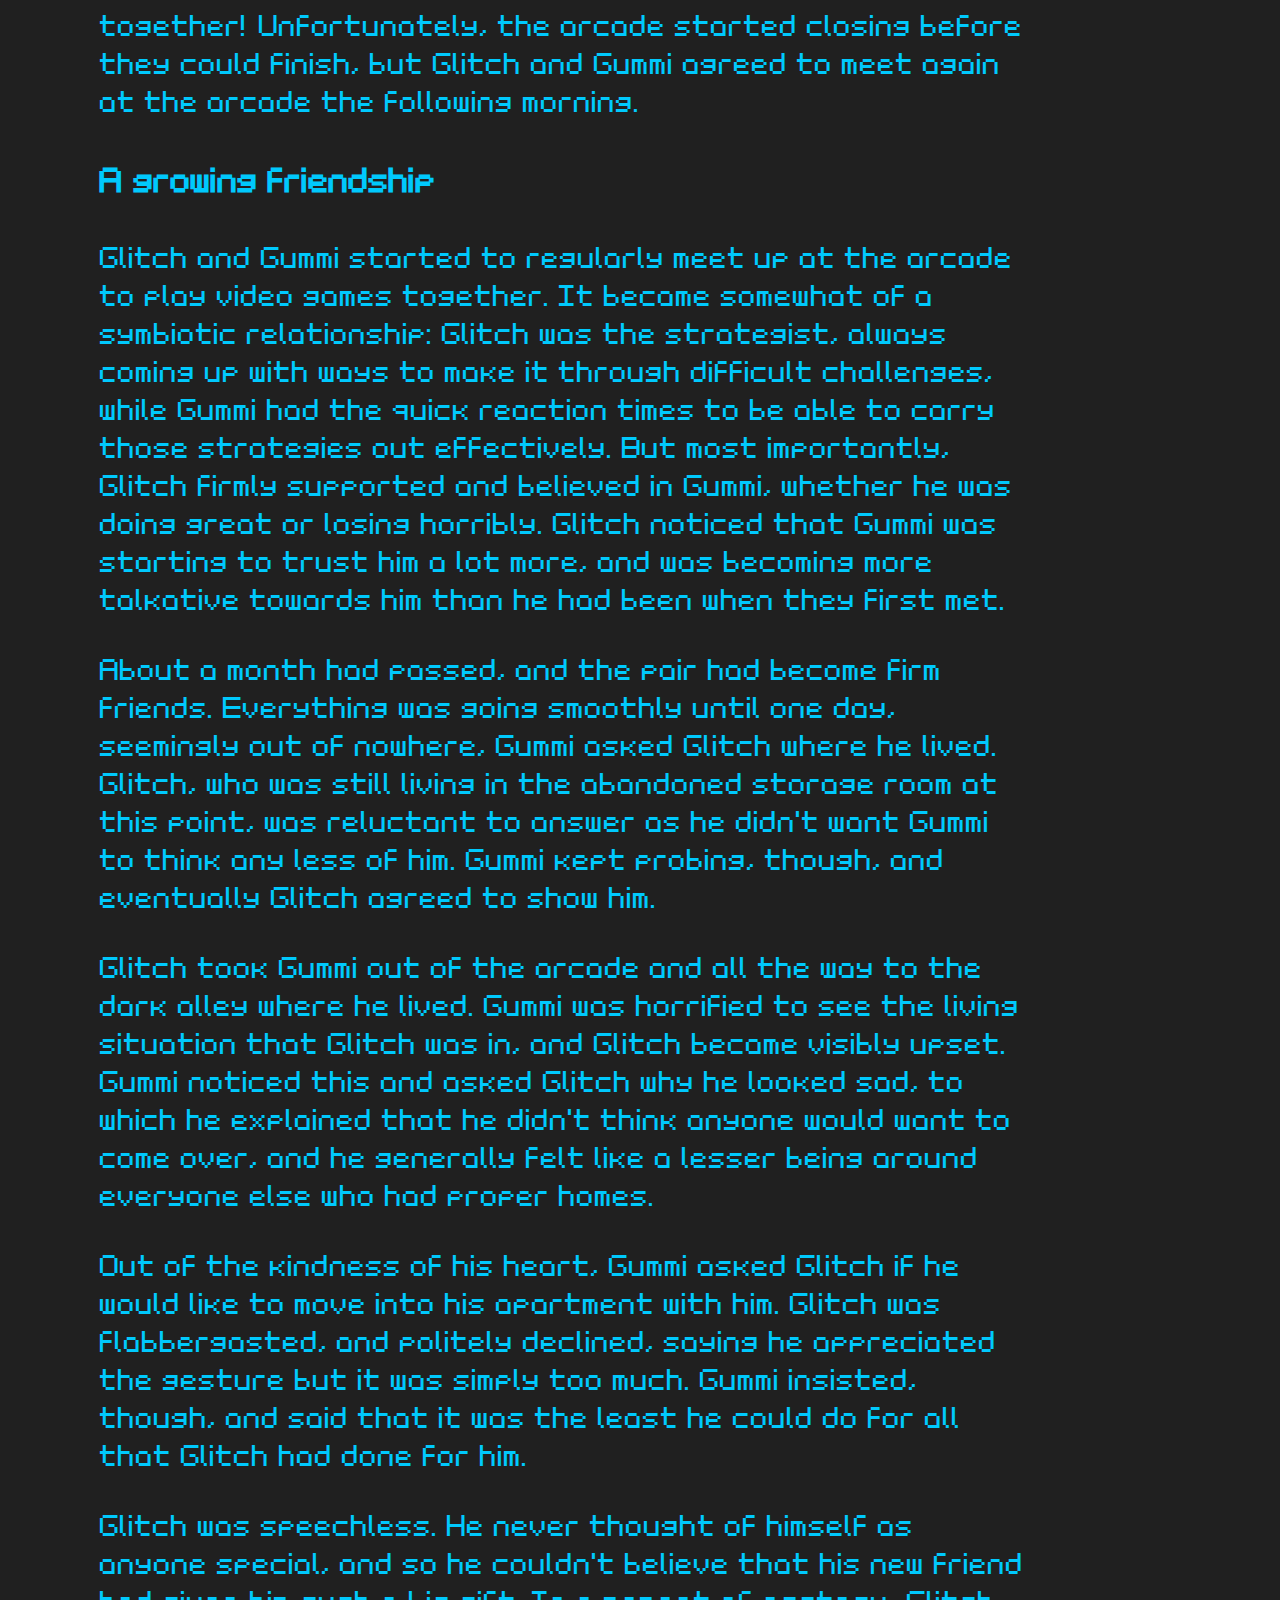
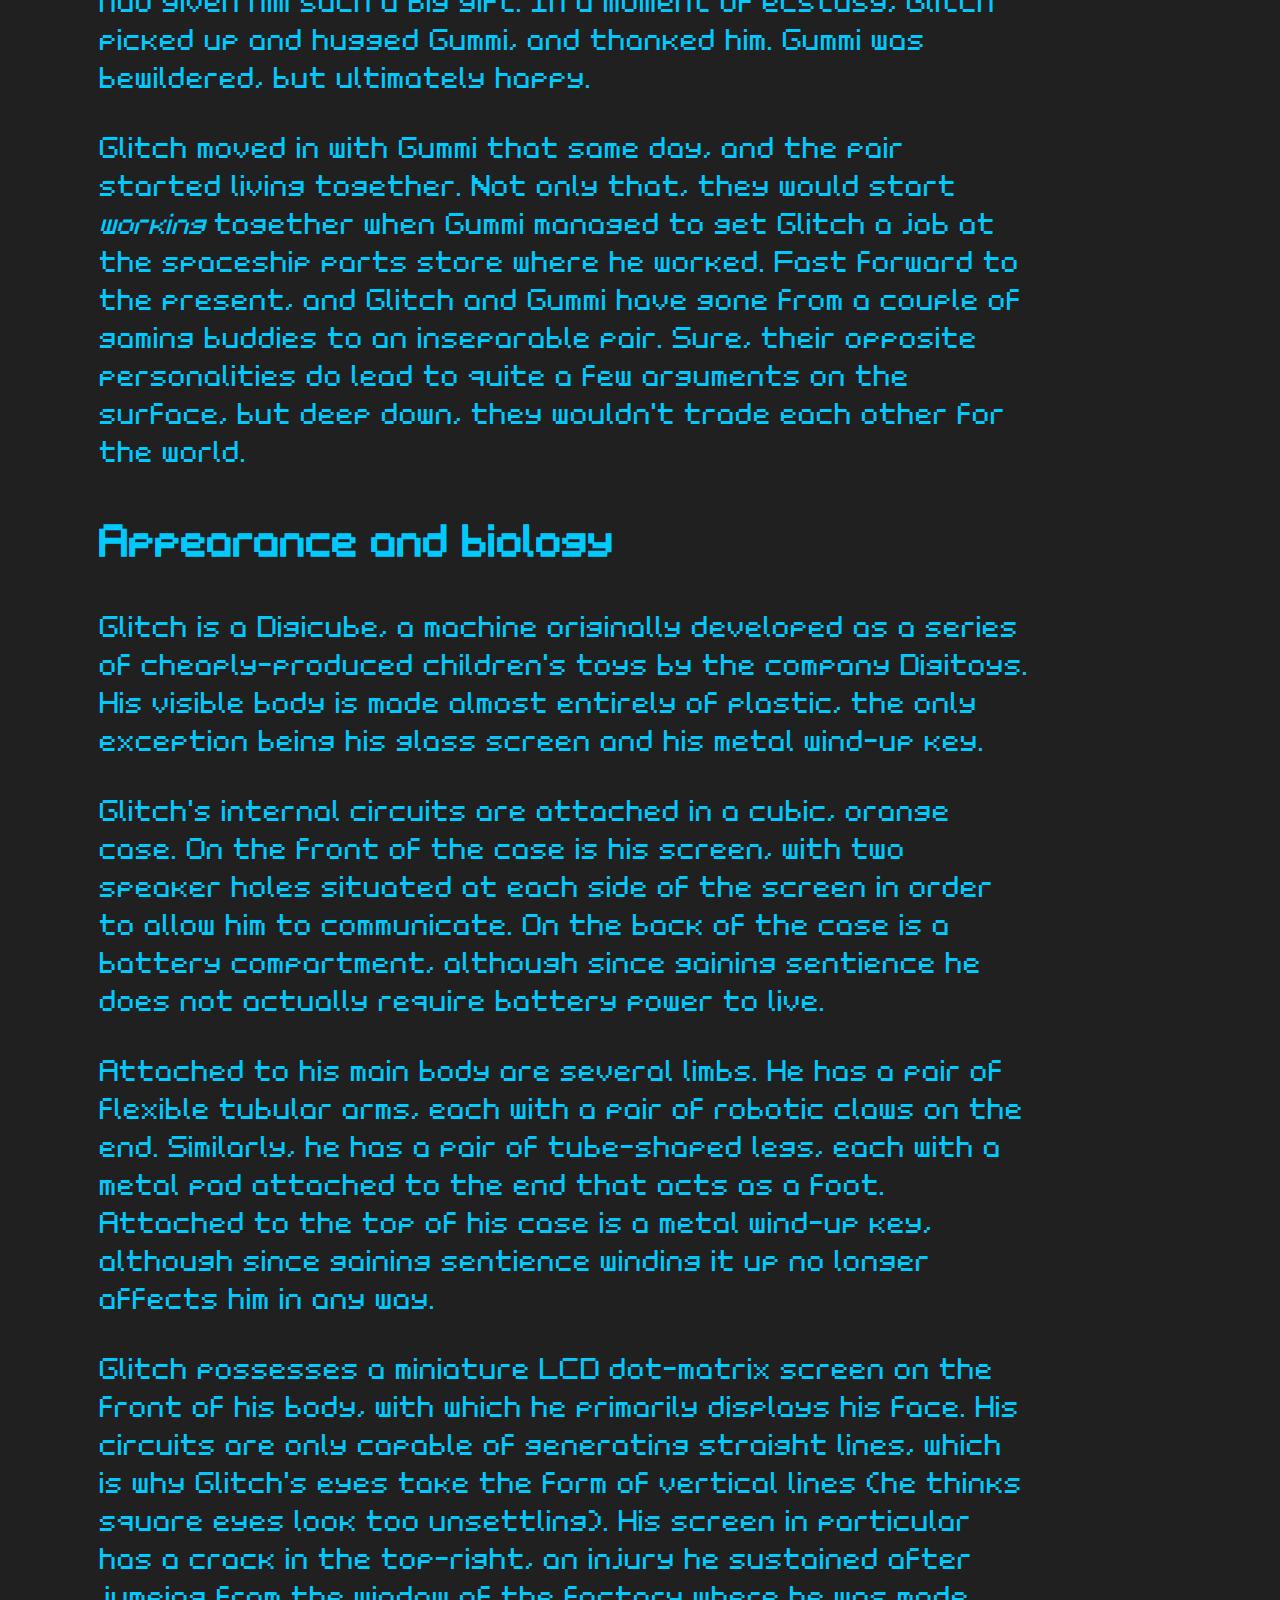
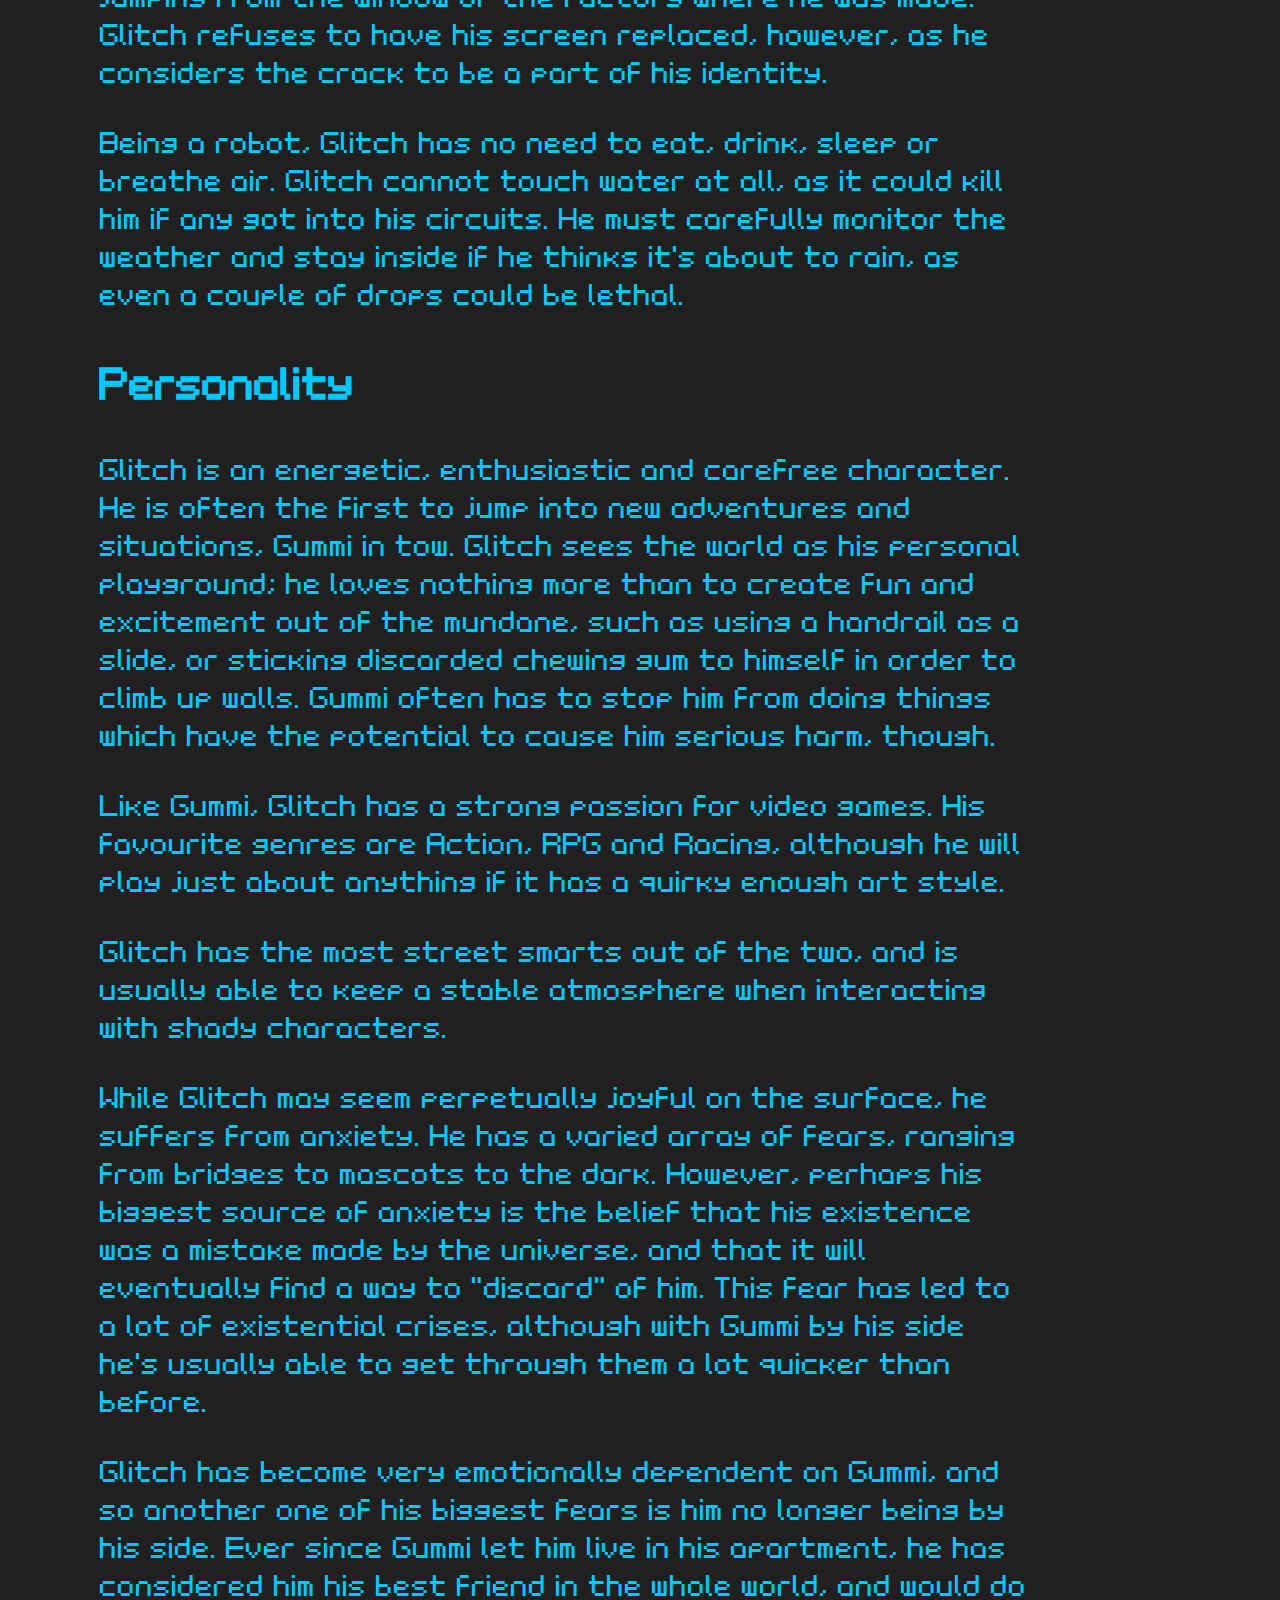
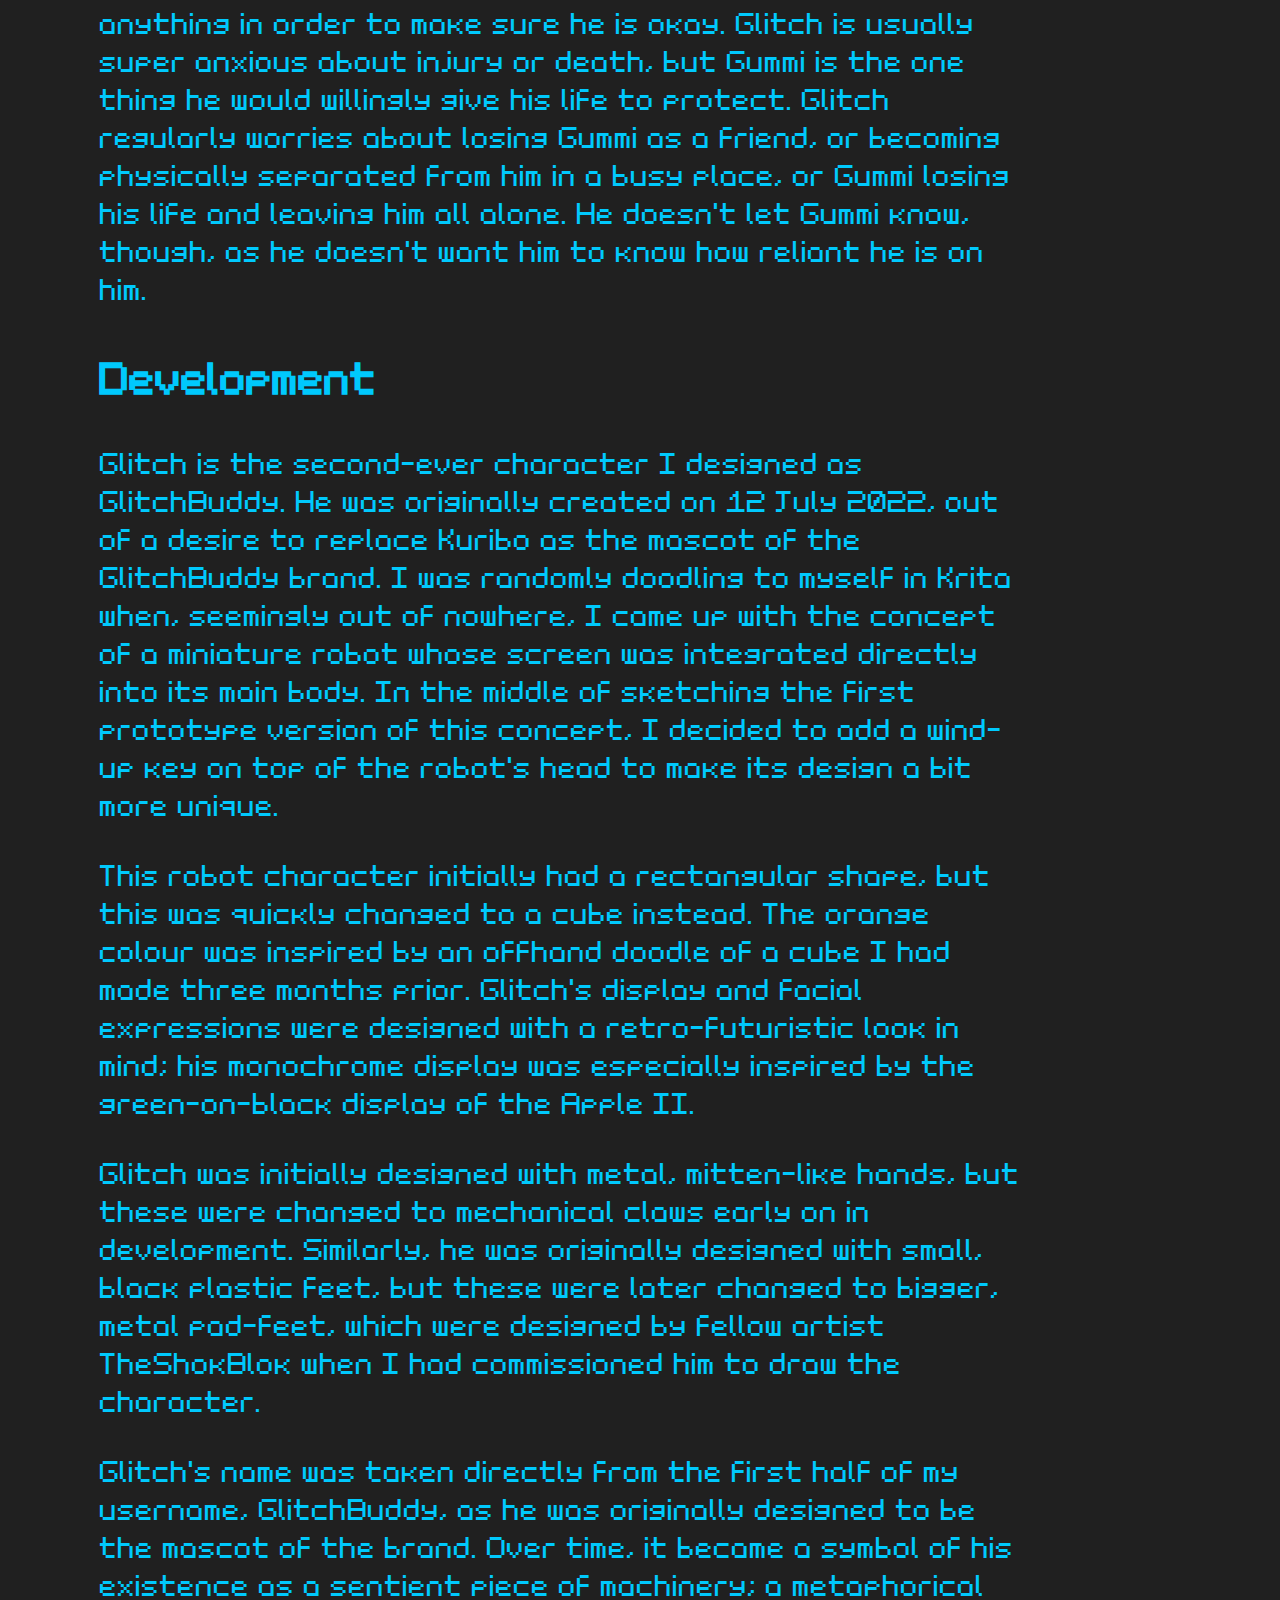
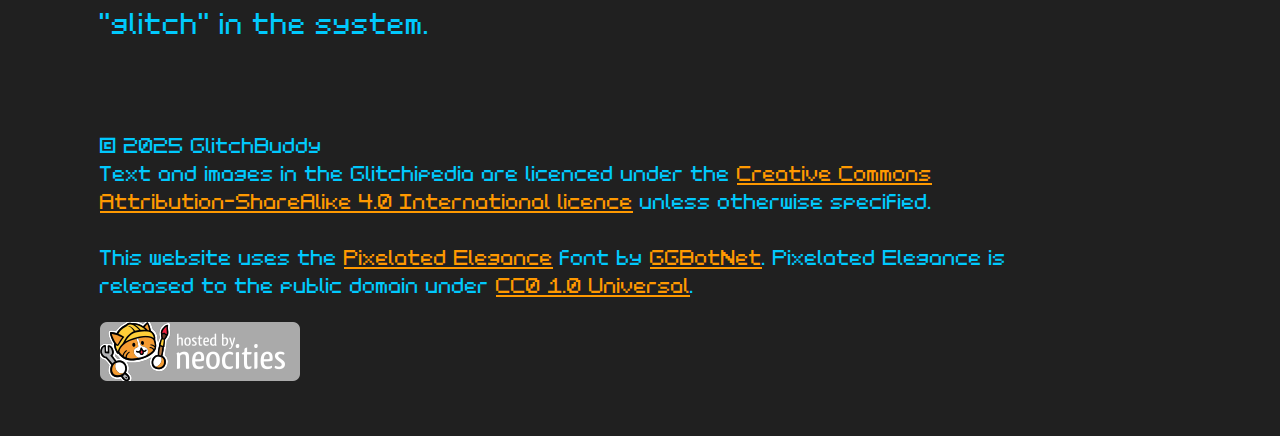
<file: glitchipedia/Glitch.html>
<!DOCTYPE html>
<html lang="en_GB">
  <head>
    <meta charset="UTF-8">
    <meta name="viewport" content="width=device-width, initial-scale=1.0">
    <meta name="author" content="GlitchBuddy">
    <meta name="description" content="Read all about Glitch, a sentient toy robot with an energetic personality!">
    <meta property="og:title" content="Glitch - Glitchipedia">
    <meta property="og:type" content="website">
    <meta property="og:url" content="https://glitchipedia.glitchbuddy.com/Glitch">
    <meta property="og:description" content="Read all about Glitch, a sentient toy robot with an energetic personality!">
    <meta property="og:locale" content="en_GB">
    <meta property="og:image" content="/resources/branding/logo.png">
    <meta property="og:site_name" content="Glitchipedia">
    <link rel="icon" href="/resources/branding/favicon.png" type="image/x-icon">
    <link href="/resources/styles/default.css" rel="stylesheet" type="text/css" media="all">
    <title>Glitch - Glitchipedia</title>
  </head>
  <body>
    <header>
      <a href="/index.html"><img src="/resources/branding/logo.png" style="max-width: 100%;" alt="Glitchipedia"></a>
      <nav>
        <a href="/index.html">Home</a>
        <!--
        <a href="/category/index.html">Categories</a>
        <a href="/category/characters.html">Characters</a>
        <a href="/category/locations.html">Locations</a>
        <a href="/category/projects.html">Series &amp; Projects</a>
        -->
        <a class="main_site" href="https://glitchbuddy.com/">GlitchBuddy.com</a>
      </nav>
    </header>
    <h1>Glitch</h1>
    <p class="smalltext">Part of the <!--<a href="/category/glitch-and-gummi.html">-->Glitch &amp; Gummi<!--</a>--> category</p>
    <p>Glitch is one of the main characters of the Glitch &amp; Gummi series, along with Gummi. Originally a cheaply-produced toy robot known as a Digicube, Glitch inexplicably gained sentience while still at the factory, and ran away upon overhearing his manufacturer's plans to dissasemble and destroy him. Glitch stowed away on a boat and ended up on the island of Teknotown, where he would eventually meet Gummi.</p>
    <p>Glitch is the more energetic and carefree character of the duo, as opposed to the more levelheaded and relaxed Gummi. He often embarks on new and occasionally dangerous adventures with Gummi in tow, and has a habit of being impulsive. While he may appear happy on the surface, Glitch has an internal struggle, stemming from his unique and accidental sentience as a toy robot, and the limitations that come with it.</p>
    <h2 id="Backstory">Backstory</h2>
    <h3 id="Origins">Origins</h3>
    <p>Glitch was originally manufactured as a regular Digicube, a cheaply-produced children's toy created by the company Digitoys. He was produced in a batch of hundreds of other Digicubes just like him, ready to be shipped off to toy stores all across the galaxy.</p>
    <p>However, in circumstances that are still unknown to this day, Glitch's screen suddenly turned on all by itself while he was still on the conveyor belt. And if that wasn't odd enough, he started talking and making facial expressions. Again, let me remind you, all on his own, without any intervention. Glitch's first memory is of him and the factory workers both staring awkwardly at each other while he was sat on the conveyor belt.</p>
    <p>Glitch attempted to interact with the workers, but they were all too stunned at the events that had just manifested to respond. Instead, the workers all rushed off to tell their supervisor about what they had just seen. Glitch secretly followed them from behind in order to find out where they were going, using his limbs for the first time in the process.</p>
    <p>Glitch stood outside the supervisor's office and overheard the conversation he was having with the workers. He was confused as to why his existence was causing these factory workers to freak out, but that confusion soon turned to terror when the supervisor ordered for him to be disassembled and destroyed. Glitch did not know why the supervisor would want this, but he knew he had to escape the factory as quickly as he could, lest his life be a short one.</p>
    <p>Luckily for Glitch, his small size enabled him to navigate through the factory's network of corridors and air vents with almost nobody noticing him, and before he knew it he was taking his first steps into the outside world. Glitch still felt like he had to get further away from the factory, though, and so he started sneaking his way onto any sort of public transport he can find, hoping to clear as much distance as he possibly could between him and the factory, and maybe, just maybe, find himself a home in the process.</p>
    <p>Glitch took several buses and trains before ending up in a port city, from which he took a random shipping boat to an unknown destination. A big risk, for sure, but Glitch felt like it would give him enough distance to finally put himself at ease from the events of the factory. As it turned out, the boat was headed for Teknotown, a small city-island located near the north pole of the planet Nu. This is the island that Glitch would end up calling home, and where he would eventually meet his best friend.</p>
    <h3 id="Teknotown">Teknotown</h3>
    <p>Arriving in Teknotown without any money or accomodation, Glitch found shelter inside an abandoned storage room in a hidden alleyway, and spent his first few days simply wandering around the city and taking in the sights. When it came time to decide how he would be known in this strange new place, he chose the name Glitch, as he felt he had become the "glitch in the system" of the company who had created him.</p>
    <p>Glitch eventually attempted to find work in order to make an income, and was rejected from several different roles before being hired as a bartender for a local bar and grill. While the hiring manager initially thought his small size would be perfectly suited to a barkeeping role, Glitch ended up being very bad at the job and was fired a few weeks later.</p>
    <p>Being confined to his storage room for the forseeable future, Glitch found solace in The Nexus, a local arcade, where he would spend a lot of his time playing arcade games with the money he had earned from his previous job. While it was more difficult for Glitch than others due to his robot claws, it helped him develop a strong passion for gaming. His favourite game to play was Cosmo Knights, a shoot-em-up set in a space fantasy world.</p>
    <h3 id="Meeting_Gummi">Meeting Gummi</h3>
    <p>Throughout his visits to the arcade, Glitch would often hear gossip about a small blue creature who frequented the arcade, and was very good at the games despite having no limbs to control them with. However, the creature was a very sore loser, and when it inevitably lost at one of the games it would unleash a tirade of fury at whatever machine it was standing at. Glitch had never seen this creature himself, and when he asked others at the arcade about it, they simply told him that they didn't know much besides that.</p>
    <p>Glitch loved nothing more than a good challenge from a seasoned player, but at the same time he was a bit concerned. He knew it wasn't healthy to get angry at video games, and he wondered if there was anything he would be able to do to help the creature should he ever come into contact with it.</p>
    <p>Glitch started looking for the creature, visiting the arcade at different times of the day in the hope of catching a glimpse of it. However, his attempts were unsuccessful, and the creature continued to elude him. The gossip started to fade, as all gossip does, and soon even Glitch forgot about the creature. It wasn't that important, after all.</p>
    <p>One day, Glitch was minding his own business, playing at a machine that just so happened to be next to his favourite, Cosmo Knights. He was fully immersed in his game, and was paying no attention to whoever was next to him. This would abruptly change, as without any warning he suddenly heard a voice, shouting and swearing at the top of its lungs, coming from right beside him. Glitch looked over to see just where this sudden fit of rage was coming from, and lo and behold, it was none other than a tiny, light-blue creature, similar to who had been described to him all those months ago.</p>
    <p>In this sort of situation, people would try their best to ignore the shouting and mind their own business, and that is exactly what most people inside the arcade did. Glitch was considering this as well, but then he remembered how much he felt like wanting to help the creature when he first heard about it.</p>
    <p>Glitch slowly walked up to the creature, who by this point had completely broken down into tears. He looked up at the Cosmo Knights machine, where he saw that the creature had lost right at the final boss, which at least somewhat explained its anger. Glitch again hesitated; should he leave this creature alone? He had interacted with some seedy characters before, and would rather avoid such situations wherever he could. But no. Glitch felt like he had to do something.</p>
    <p>Glitch tapped the creature on its head with his claw, and it sharply turned around to face him. Glitch saw that it had no facial features except for one big, round eye, which was currently filled with water. In an effort to be helpful, Glitch sheepishly started explaining a strategy he liked to use on the same final boss level that it had lost at.</p>
    <p>The creature quickly made it clear that it didn't appreciate this, as it felt like Glitch was trying to show it up. It tried its best to remain calm, and told Glitch to back off in slightly broken English. Not one to back down, Glitch asked the question he felt was most important: was the creature okay?</p>
    <p>It suddenly became silent, and stared at Glitch, its eye still full of water. Glitch once again asked if it was okay. The creature then broke into tears again, but this time offering an explanation. In the same slightly-broken English it had used before, it told Glitch that it had recently moved to Teknotown, and nothing was going its way. It was having a lot of trouble learning the native language, and it hadn't made a single friend in its entire 10 momths on the island.</p>
    <p>Glitch listened carefully to the creature, and calmly reassured it that everything was going to be okay. The creature seemed doubtful, and told Glitch about how it was considering moving back to its native planet of Squnk, a planet that Glitch had not previously heard of. Glitch told it that sometimes, not everything in life will go your way, but that isn't a reason to give up on yourself, and there's absolutely no shame in asking for help when you need it.</p>
    <p>The creature once again looked up at Glitch, but this time with an expression of happiness. It was the first act of kindness that it had truly experienced during its time at Teknotown, and it felt incredibly thankful. It asked Glitch for his name, which he gave. Glitch asked for the creature's name, to which it replied with its native Squnkian name, "Vyrfstichgxtrsnly".</p>
    <p>Glitch was confused by the pronunciation, and asked if he could instead refer to the creature as "Gummi", as its shape reminded him of a gumdrop. The creature agreed, and from that moment on it was known as Gummi.</p>
    <p>After giving each other their names, Glitch asked Gummi if he wanted to re-play Cosmo Knights, but this time in two-player mode. Gummi agreed, and they ended up having a blast together! Unfortunately, the arcade started closing before they could finish, but Glitch and Gummi agreed to meet again at the arcade the following morning.</p>
    <h3 id="A_growing_friendship">A growing friendship</h3>
    <p>Glitch and Gummi started to regularly meet up at the arcade to play video games together. It became somewhat of a symbiotic relationship: Glitch was the strategist, always coming up with ways to make it through difficult challenges, while Gummi had the quick reaction times to be able to carry those strategies out effectively. But most importantly, Glitch firmly supported and believed in Gummi, whether he was doing great or losing horribly. Glitch noticed that Gummi was starting to trust him a lot more, and was becoming more talkative towards him than he had been when they first met.</p>
    <p>About a month had passed, and the pair had become firm friends. Everything was going smoothly until one day, seemingly out of nowhere, Gummi asked Glitch where he lived. Glitch, who was still living in the abandoned storage room at this point, was reluctant to answer as he didn't want Gummi to think any less of him. Gummi kept probing, though, and eventually Glitch agreed to show him.</p>
    <p>Glitch took Gummi out of the arcade and all the way to the dark alley where he lived. Gummi was horrified to see the living situation that Glitch was in, and Glitch became visibly upset. Gummi noticed this and asked Glitch why he looked sad, to which he explained that he didn't think anyone would want to come over, and he generally felt like a lesser being around everyone else who had proper homes.</p>
    <p>Out of the kindness of his heart, Gummi asked Glitch if he would like to move into his apartment with him. Glitch was flabbergasted, and politely declined, saying he appreciated the gesture but it was simply too much. Gummi insisted, though, and said that it was the least he could do for all that Glitch had done for him.</p>
    <p>Glitch was speechless. He never thought of himself as anyone special, and so he couldn't believe that his new friend had given him such a big gift. In a moment of ecstasy, Glitch picked up and hugged Gummi, and thanked him. Gummi was bewildered, but ultimately happy.</p>
    <p>Glitch moved in with Gummi that same day, and the pair started living together. Not only that, they would start <i>working</i> together when Gummi managed to get Glitch a job at the spaceship parts store where he worked. Fast forward to the present, and Glitch and Gummi have gone from a couple of gaming buddies to an inseparable pair. Sure, their opposite personalities do lead to quite a few arguments on the surface, but deep down, they wouldn't trade each other for the world.</p>
    <h2 id="Appearance_and_biology">Appearance and biology</h2>
    <p>Glitch is a Digicube, a machine originally developed as a series of cheaply-produced children's toys by the company Digitoys. His visible body is made almost entirely of plastic, the only exception being his glass screen and his metal wind-up key.</p>
    <p>Glitch's internal circuits are attached in a cubic, orange case. On the front of the case is his screen, with two speaker holes situated at each side of the screen in order to allow him to communicate. On the back of the case is a battery compartment, although since gaining sentience he does not actually require battery power to live.</p>
    <p>Attached to his main body are several limbs. He has a pair of flexible tubular arms, each with a pair of robotic claws on the end. Similarly, he has a pair of tube-shaped legs, each with a metal pad attached to the end that acts as a foot. Attached to the top of his case is a metal wind-up key, although since gaining sentience winding it up no longer affects him in any way.</p>
    <p>Glitch possesses a miniature LCD dot-matrix screen on the front of his body, with which he primarily displays his face. His circuits are only capable of generating straight lines, which is why Glitch's eyes take the form of vertical lines (he thinks square eyes look too unsettling). His screen in particular has a crack in the top-right, an injury he sustained after jumping from the window of the factory where he was made. Glitch refuses to have his screen replaced, however, as he considers the crack to be a part of his identity.</p>
    <p>Being a robot, Glitch has no need to eat, drink, sleep or breathe air. Glitch cannot touch water at all, as it could kill him if any got into his circuits. He must carefully monitor the weather and stay inside if he thinks it's about to rain, as even a couple of drops could be lethal.</p>
    <h2 id="Personality">Personality</h2>
    <p>Glitch is an energetic, enthusiastic and carefree character. He is often the first to jump into new adventures and situations, Gummi in tow. Glitch sees the world as his personal playground; he loves nothing more than to create fun and excitement out of the mundane, such as using a handrail as a slide, or sticking discarded chewing gum to himself in order to climb up walls. Gummi often has to stop him from doing things which have the potential to cause him serious harm, though.</p>
    <p>Like Gummi, Glitch has a strong passion for video games. His favourite genres are Action, RPG and Racing, although he will play just about anything if it has a quirky enough art style.</p>
    <p>Glitch has the most street smarts out of the two, and is usually able to keep a stable atmosphere when interacting with shady characters.</p>
    <p>While Glitch may seem perpetually joyful on the surface, he suffers from anxiety. He has a varied array of fears, ranging from bridges to mascots to the dark. However, perhaps his biggest source of anxiety is the belief that his existence was a mistake made by the universe, and that it will eventually find a way to "discard" of him. This fear has led to a lot of existential crises, although with Gummi by his side he's usually able to get through them a lot quicker than before.</p>
    <p>Glitch has become very emotionally dependent on Gummi, and so another one of his biggest fears is him no longer being by his side. Ever since Gummi let him live in his apartment, he has considered him his best friend in the whole world, and would do anything in order to make sure he is okay. Glitch is usually super anxious about injury or death, but Gummi is the one thing he would willingly give his life to protect. Glitch regularly worries about losing Gummi as a friend, or becoming physically separated from him in a busy place, or Gummi losing his life and leaving him all alone. He doesn't let Gummi know, though, as he doesn't want him to know how reliant he is on him.</p>
    <h2 id="Development">Development</h2>
    <p>Glitch is the second-ever character I designed as GlitchBuddy. He was originally created on 12 July 2022, out of a desire to replace Kuribo as the mascot of the GlitchBuddy brand. I was randomly doodling to myself in Krita when, seemingly out of nowhere, I came up with the concept of a miniature robot whose screen was integrated directly into its main body. In the middle of sketching the first prototype version of this concept, I decided to add a wind-up key on top of the robot's head to make its design a bit more unique.</p>
    <p>This robot character initially had a rectangular shape, but this was quickly changed to a cube instead. The orange colour was inspired by an offhand doodle of a cube I had made three months prior. Glitch's display and facial expressions were designed with a retro-futuristic look in mind; his monochrome display was especially inspired by the green-on-black display of the Apple II.</p>
    <p>Glitch was initially designed with metal, mitten-like hands, but these were changed to mechanical claws early on in development. Similarly, he was originally designed with small, black plastic feet, but these were later changed to bigger, metal pad-feet, which were designed by fellow artist TheShokBlok when I had commissioned him to draw the character.</p>
    <p>Glitch's name was taken directly from the first half of my username, GlitchBuddy, as he was originally designed to be the mascot of the brand. Over time, it became a symbol of his existence as a sentient piece of machinery; a metaphorical "glitch" in the system.</p>
    <footer class="smalltext">
      <p><br><br>&copy; 2025 GlitchBuddy<br>Text and images in the Glitchipedia are licenced under the <a href="https://creativecommons.org/licenses/by-sa/4.0">Creative Commons Attribution-ShareAlike 4.0 International licence</a> unless otherwise specified.<br><br>This website uses the <a href="https://ggbot.itch.io/pixelated-elegance-font">Pixelated Elegance</a> font by <a href="https://ggbot.itch.io/">GGBotNet</a>. Pixelated Elegance is released to the public domain under <a href="https://creativecommons.org/publicdomain/zero/1.0/">CC0 1.0 Universal</a>.</p>
      <a href="https://neocities.org/"><img src="/resources/branding/neocities.png" alt="Hosted by Neocities" style="height: 100%; width: 200px;"></a>
    </footer>
  </body>
</html>
</file>
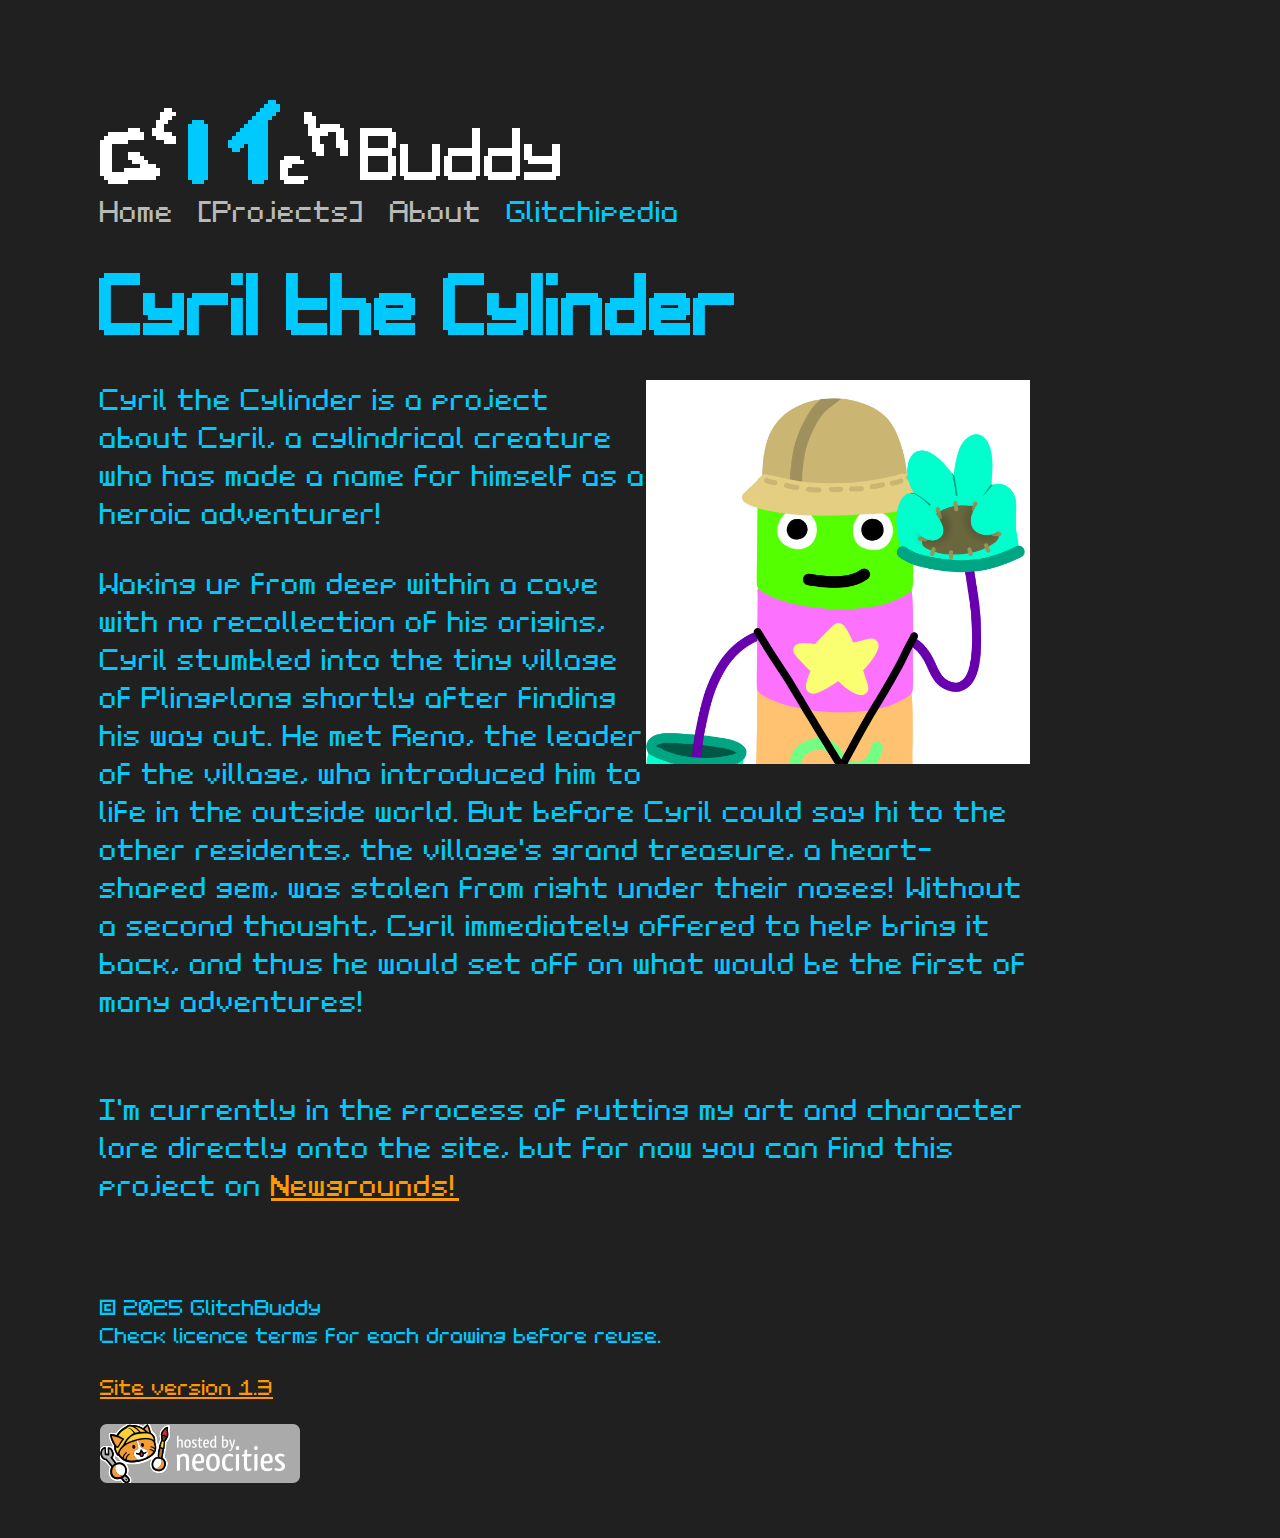
<file: projects/cyril-the-cylinder.html>
<!--
This file is a part of GlitchBuddy.com
(C) GlitchBuddy
-->

<!DOCTYPE html>
<html lang="en_GB">
  <head>
    <meta charset="UTF-8">
    <meta name="viewport" content="width=device-width, initial-scale=1.0">
    <meta name="author" content="GlitchBuddy">
    <meta name="description" content="Cyril the Cylinder is a project about a cylindrical adventurer who lives in a tiny village, and his many heroic (and not-so-heroic) exploits!">
    <meta property="og:title" content="Cyril the Cylinder - GlitchBuddy.com">
    <meta property="og:type" content="website">
    <meta property="og:url" content="https://glitchbuddy.com/projects/cyril-the-cylinder">
    <meta property="og:description" content="Cyril the Cylinder is a project about a cylindrical adventurer who lives in a tiny village, and his many heroic (and not-so-heroic) exploits!">
    <meta property="og:locale" content="en_GB">
    <meta property="og:image" content="/resources/branding/logo.png">
    <meta property="og:site_name" content="GlitchBuddy.com">
    <link rel="icon" href="/resources/branding/favicon.png" type="image/x-icon">
    <link href="/resources/styles/default.css" rel="stylesheet" type="text/css" media="all">
    <title>Cyril the Cylinder - GlitchBuddy.com</title>
  </head>
  <body>
    <header>
      <a href="/index.html"><img src="/resources/branding/logo.png" style="max-width: 100%;" alt="GlitchBuddy"></a>
      <nav>
        <a href="/index.html">Home</a>
        <a href="/projects/index.html">[Projects]</a>
        <!--<a href="/art/index.html">Art</a>-->
        <a href="/about.html">About</a>
        <a href="https://glitchipedia.glitchbuddy.com/" class="glitchipedia">Glitchipedia</a>
      </nav>
    </header>
    <h1>Cyril the Cylinder</h1>
    <img src="/resources/images/cyril_icon.webp" alt="A cylinder who's ready for adventure!" style="float: right; width: 30vw; height: 100%">
    <p>Cyril the Cylinder is a project about Cyril, a cylindrical creature who has made a name for himself as a heroic adventurer!<br></p>
    <p>Waking up from deep within a cave with no recollection of his origins, Cyril stumbled into the tiny village of Plingplong shortly after finding his way out. He met Reno, the leader of the village, who introduced him to life in the outside world. But before Cyril could say hi to the other residents, the village's grand treasure, a heart-shaped gem, was stolen from right under their noses! Without a second thought, Cyril immediately offered to help bring it back, and thus he would set off on what would be the first of many adventures!<br><br></p>
    <p>I'm currently in the process of putting my art and character lore directly onto the site, but for now you can find this project on <a href="https://www.newgrounds.com/collection/426524/cyril-the-cylinder">Newgrounds!</a></p>
    <!--
    <p><b>To start exploring the project, click the links to different areas below.</b></p>
    <h2><a href="/art/cyril-the-cylinder">Art</a></h2>
    <p>See all the latest art for this project.<br></p>
    <h2><a href="https://glitchipedia.glitchbuddy.com/category/cyril-the-cylinder">Glitchipedia</a></h2>
    <p>Read all about this project in the Glitchipedia!</p>
    -->
    <footer>
      <p><br><br>&copy; 2025 GlitchBuddy<br>Check licence terms for each drawing before reuse.<br></p>
      <p><a href="https://github.com/GlitchBuddy/glitchbuddy.com/releases/tag/1.3">Site version 1.3</a></p>
      <a href="https://neocities.org/"><img src="/resources/branding/neocities.png" alt="Hosted by Neocities" style="height: 100%; width: 200px;"></a>
    </footer>
  </body>
</html>
</file>
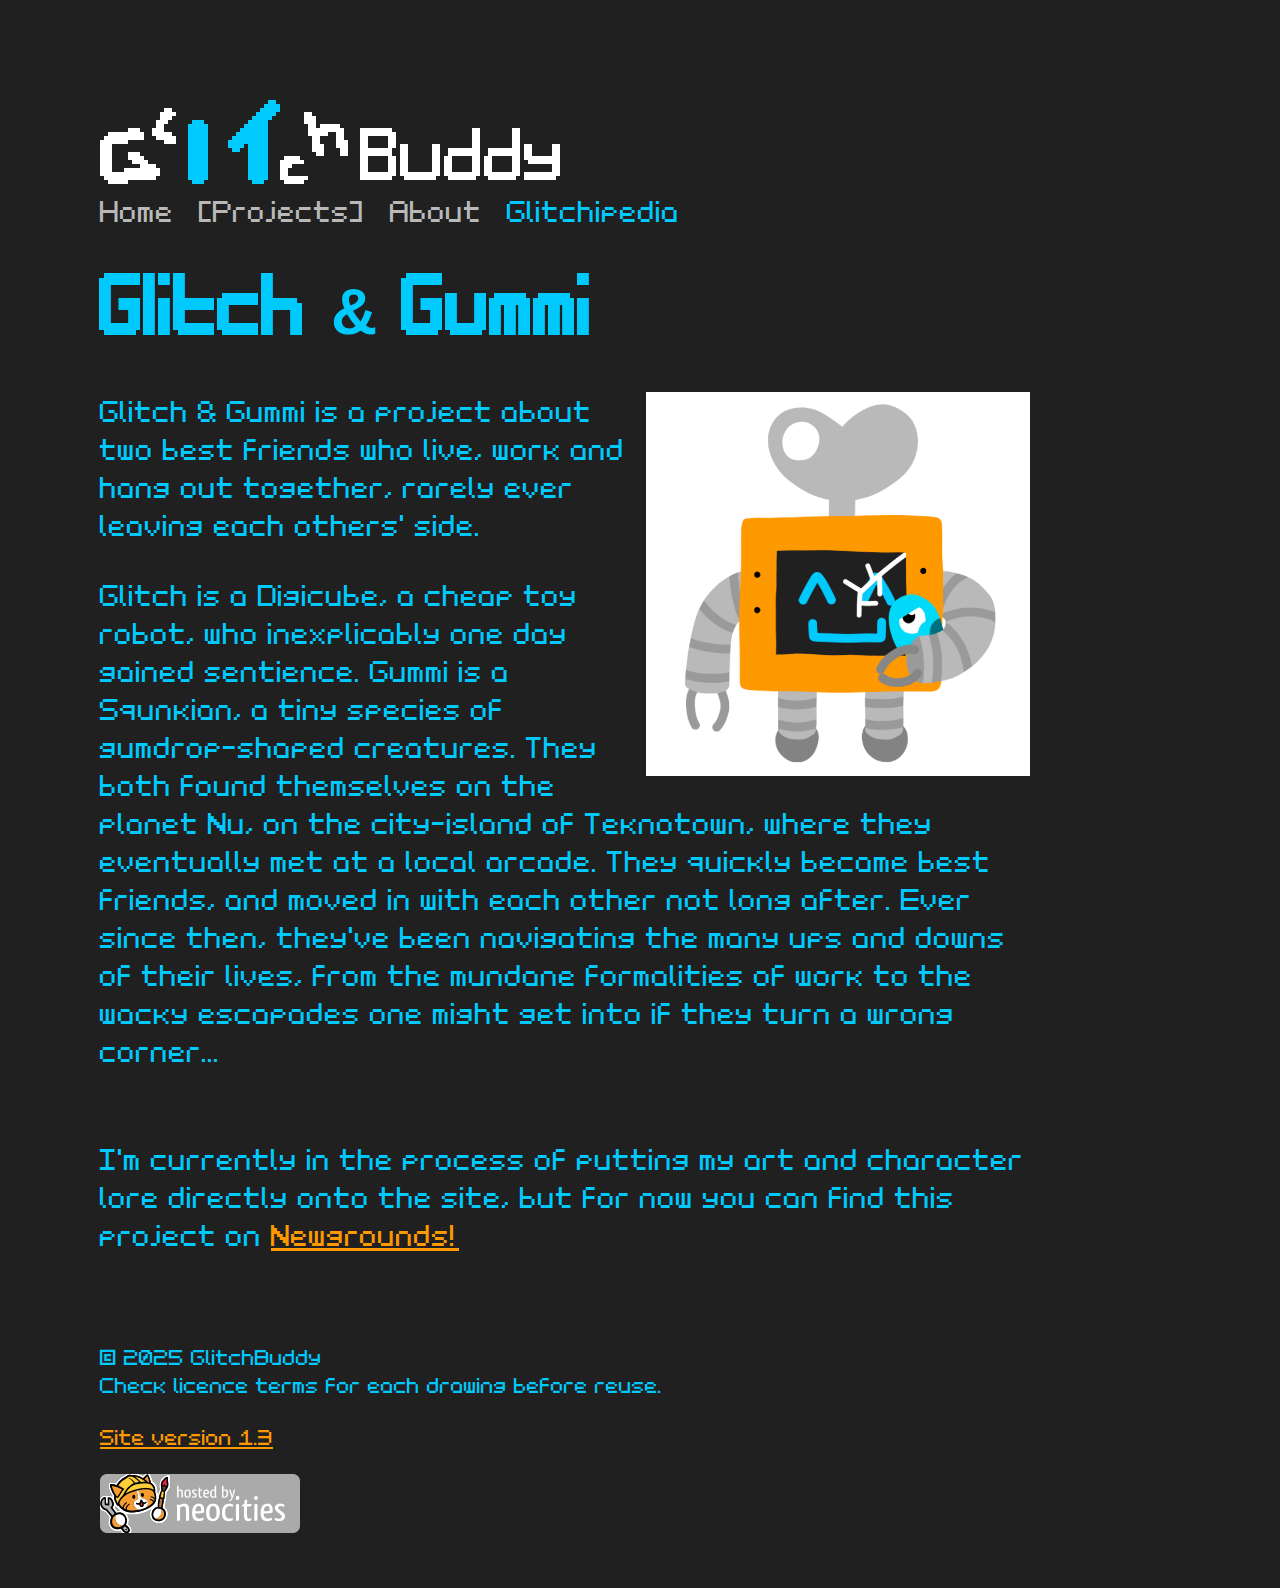
<file: projects/glitch-and-gummi.html>
<!--
This file is a part of GlitchBuddy.com
(C) GlitchBuddy
-->

<!DOCTYPE html>
<html lang="en_GB">
  <head>
    <meta charset="UTF-8">
    <meta name="viewport" content="width=device-width, initial-scale=1.0">
    <meta name="author" content="GlitchBuddy">
    <meta name="description" content="Glitch &amp; Gummi is a project about two best friends with opposing personalities, and the adventures they get up to in their everyday lives.">
    <meta property="og:title" content="Glitch & Gummi - GlitchBuddy">
    <meta property="og:type" content="website">
    <meta property="og:url" content="https://glitchbuddy.com/projects/glitch-and-gummi">
    <meta property="og:description" content="Glitch &amp; Gummi is a project about two best friends with opposing personalities, and the adventures they get up to in their everyday lives.">
    <meta property="og:locale" content="en_GB">
    <meta property="og:image" content="/resources/branding/logo.png">
    <meta property="og:site_name" content="GlitchBuddy.com">
    <link rel="icon" href="/resources/branding/favicon.png" type="image/x-icon">
    <link href="/resources/styles/default.css" rel="stylesheet" type="text/css" media="all">
    <title>Glitch &amp; Gummi - GlitchBuddy.com</title>
  </head>
  <body>
    <header>
      <a href="/index.html"><img src="/resources/branding/logo.png" style="max-width: 100%;" alt="GlitchBuddy"></a>
      <nav>
        <a href="/index.html">Home</a>
        <a href="/projects/index.html">[Projects]</a>
        <!--<a href="/art/index.html">Art</a>-->
        <a href="/about.html">About</a>
        <a href="https://glitchipedia.glitchbuddy.com/" class="glitchipedia">Glitchipedia</a>
      </nav>
    </header>
    <h1>Glitch &amp; Gummi</h1>
    <img src="/resources/images/glitch_gummi_icon.webp" alt="Glitch and Gummi, the best of friends." style="float: right; width: 30vw; height: 100%">
    <p>Glitch &amp; Gummi is a project about two best friends who live, work and hang out together, rarely ever leaving each others' side.<br></p>
    <p>Glitch is a Digicube, a cheap toy robot, who inexplicably one day gained sentience. Gummi is a Squnkian, a tiny species of gumdrop-shaped creatures. They both found themselves on the planet Nu, on the city-island of Teknotown, where they eventually met at a local arcade. They quickly became best friends, and moved in with each other not long after. Ever since then, they've been navigating the many ups and downs of their lives, from the mundane formalities of work to the wacky escapades one might get into if they turn a wrong corner...<br><br></p>
    <p>I'm currently in the process of putting my art and character lore directly onto the site, but for now you can find this project on <a href="https://www.newgrounds.com/playlist/469445/glitch-gummi">Newgrounds!</a></p>
    <!--
    <p><b>To start exploring the project, click the links to different areas below.</b></p>
    <img src="/resources/images/glitchandgummi_art_hero.png" style="max-width: 100%" alt="Glitch and Gummi sitting in their apartment during a rainy day">
    <h2><a href="/art/glitch-and-gummi.html">Art</a></h2>
    <p>See all the latest art for this project.<br></p>
    <h2><a href="https://glitchipedia.glitchbuddy.com/category/glitch-and-gummi">Glitchipedia</a></h2>
    <p>Read all about this project in the Glitchipedia!</p>
    -->
    <footer>
      <p><br><br>&copy; 2025 GlitchBuddy<br>Check licence terms for each drawing before reuse.<br></p>
      <p><a href="https://github.com/GlitchBuddy/glitchbuddy.com/releases/tag/1.3">Site version 1.3</a></p>
      <a href="https://neocities.org/"><img src="/resources/branding/neocities.png" alt="Hosted by Neocities" style="height: 100%; width: 200px;"></a>
    </footer>
  </body>
</html>
</file>
<file: resources/styles/default.css>
/*
This file is a part of GlitchBuddy.com
(C) GlitchBuddy
*/

@font-face {
  font-family: "GlitchPixel";
  src: url("/resources/fonts/glitchpixel.woff2") format("woff2");
}
@font-face {
  font-family: "GlitchPixelMini";
  src: url("/resources/fonts/glitchpixelmini.woff2") format("woff2");
}

body {
  background-color: #202020;
  color: #00c9fd;
  font-family: GlitchPixelMini, sans-serif;
  margin-left: 100px;
  margin-right: 250px;
  margin-top: 100px;
  margin-bottom: 50px;
  font-size: 32px;
}
.greytext {color: #b9b9b9;}

h1 {font-family: GlitchPixel, sans-serif;}

footer {font-size: 24px;}

a:link {color: #ff9900;}
a:visited {color: #ca87ff;}

nav a:link {
  color: #b9b9b9;
  padding-left: 0px;
  padding-right: 16px;
  text-decoration: none;
}
nav a:visited {color: #b9b9b9;}
nav a:hover {color: #878787;}

.glitchipedia:link {color: #00c9fd;}
.glitchipedia:visited {color: #00c9fd;}
.glitchipedia:hover {color: #009fc6;}

/* Replacement rules for mobile devices */
@media screen and (max-width: 800px) {

  body {
    margin: 10px;
    margin-top: 30px;
  }

  img {
    float: none;
    height: 100%;
    width: 100%;
  }

}
</file>
